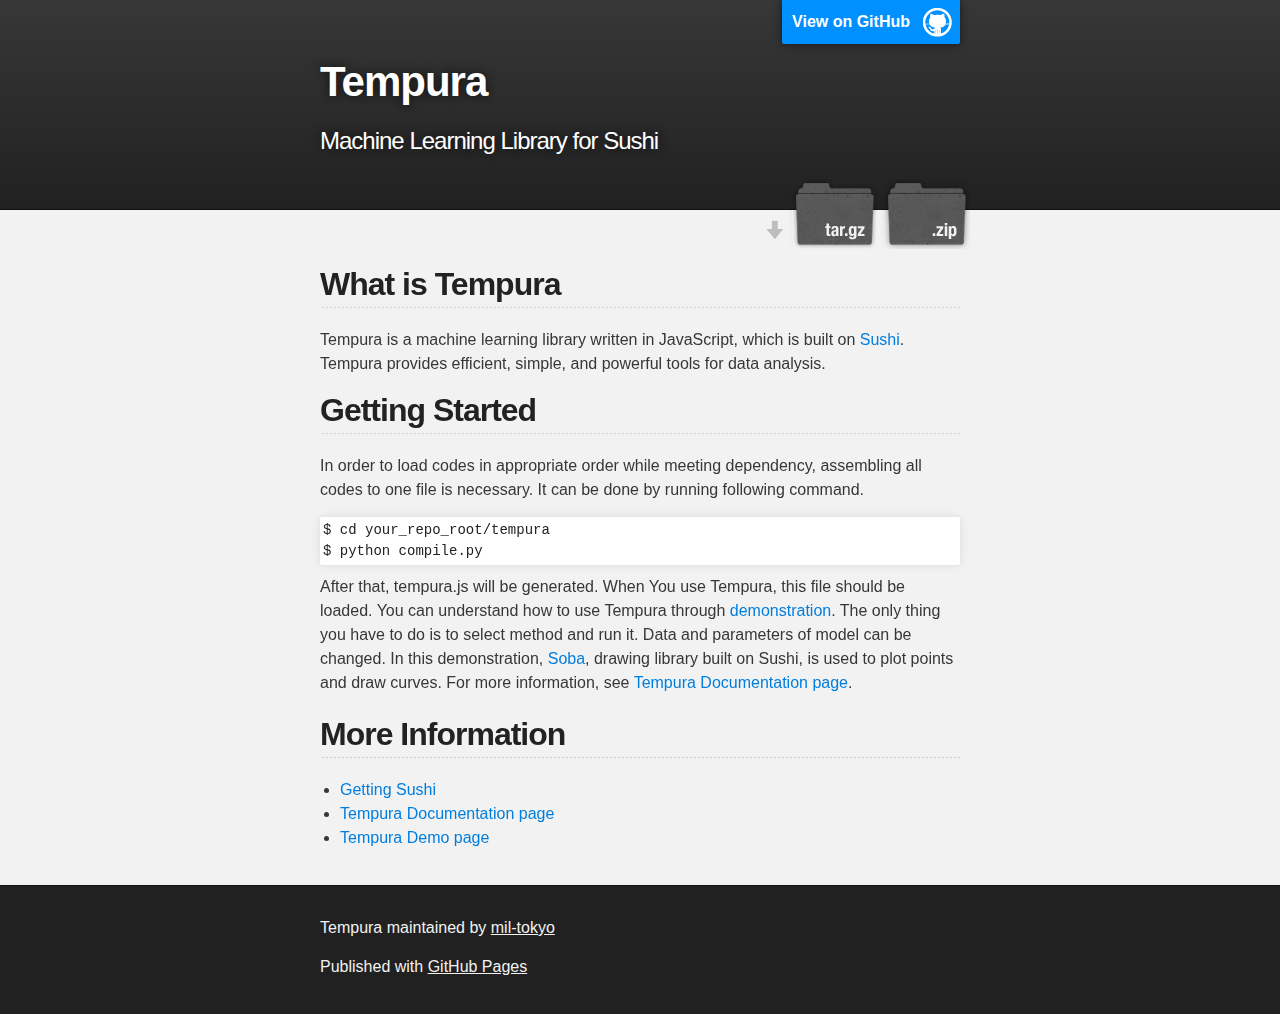
<file: index.html>
<!DOCTYPE html>
<html>
  <head>
    <meta charset='utf-8'>
    <meta http-equiv="X-UA-Compatible" content="chrome=1">
    <meta name="description" content="Tempura : Machine Learning Library for Sushi">

    <link rel="stylesheet" type="text/css" media="screen" href="stylesheets/stylesheet.css">

    <title>Tempura</title>
    <script>
    (function(i,s,o,g,r,a,m){i['GoogleAnalyticsObject']=r;i[r]=i[r]||function(){
    	(i[r].q=i[r].q||[]).push(arguments)},i[r].l=1*new Date();a=s.createElement(o),
    	m=s.getElementsByTagName(o)[0];a.async=1;a.src=g;m.parentNode.insertBefore(a,m)
    })(window,document,'script','//www.google-analytics.com/analytics.js','ga');
    ga('create', 'UA-42274304-2', 'auto');
    ga('send', 'pageview');
    </script>
  </head>

  <body>

    <!-- HEADER -->
    <div id="header_wrap" class="outer">
        <header class="inner">
          <a id="forkme_banner" href="https://github.com/mil-tokyo/tempura">View on GitHub</a>

          <h1 id="project_title">Tempura</h1>
          <h2 id="project_tagline">Machine Learning Library for Sushi</h2>

            <section id="downloads">
              <a class="zip_download_link" href="https://github.com/mil-tokyo/tempura/zipball/master">Download this project as a .zip file</a>
              <a class="tar_download_link" href="https://github.com/mil-tokyo/tempura/tarball/master">Download this project as a tar.gz file</a>
            </section>
        </header>
    </div>

    <!-- MAIN CONTENT -->
    <div id="main_content_wrap" class="outer">
      <section id="main_content" class="inner">
	<h2>What is Tempura</h2>
	Tempura is a machine learning library written in JavaScript, which is built on <a href="https://github.com/mil-tokyo/sushi">Sushi</a>. Tempura provides efficient, simple, and powerful tools for data analysis.

	<h2>Getting Started</h2>
	In order to load codes in appropriate order while meeting dependency, assembling all codes to one file is necessary. It can be done by running following command.
	<p>
	<pre><code>$ cd your_repo_root/tempura
$ python compile.py
</code></pre>
	<p>
	After that, tempura.js will be generated. When You use Tempura, this file should be loaded.
	You can understand how to use Tempura through <a href="./demo/index.html">demonstration</a>. The only thing you have to do is to select method and run it. Data and parameters of model can be changed. In this demonstration, <a href="https://github.com/mil-tokyo/soba">Soba</a>, drawing library built on Sushi, is used to plot points and draw curves. For more information, see <a href="./docs/index.html">Tempura Documentation page</a>.

	<h2>More Information</h2>
	<ul id="getting started">
	<li class="content list"><a href="https://github.com/mil-tokyo/sushi">Getting Sushi</a></li>
	<li class="content list"><a href="./docs/index.html">Tempura Documentation page</a></li>
	<li class="content list"><a href="./demo/index.html">Tempura Demo page</a></li>
	</ul>

      </section>
    </div>
    
    <!-- FOOTER  -->
    <div id="footer_wrap" class="outer">
      <footer class="inner">
        <p class="copyright">Tempura maintained by <a href="https://github.com/mil-tokyo">mil-tokyo</a></p>
        <p>Published with <a href="http://pages.github.com">GitHub Pages</a></p>
      </footer>
    </div>

    

  </body>
</html>
</file>
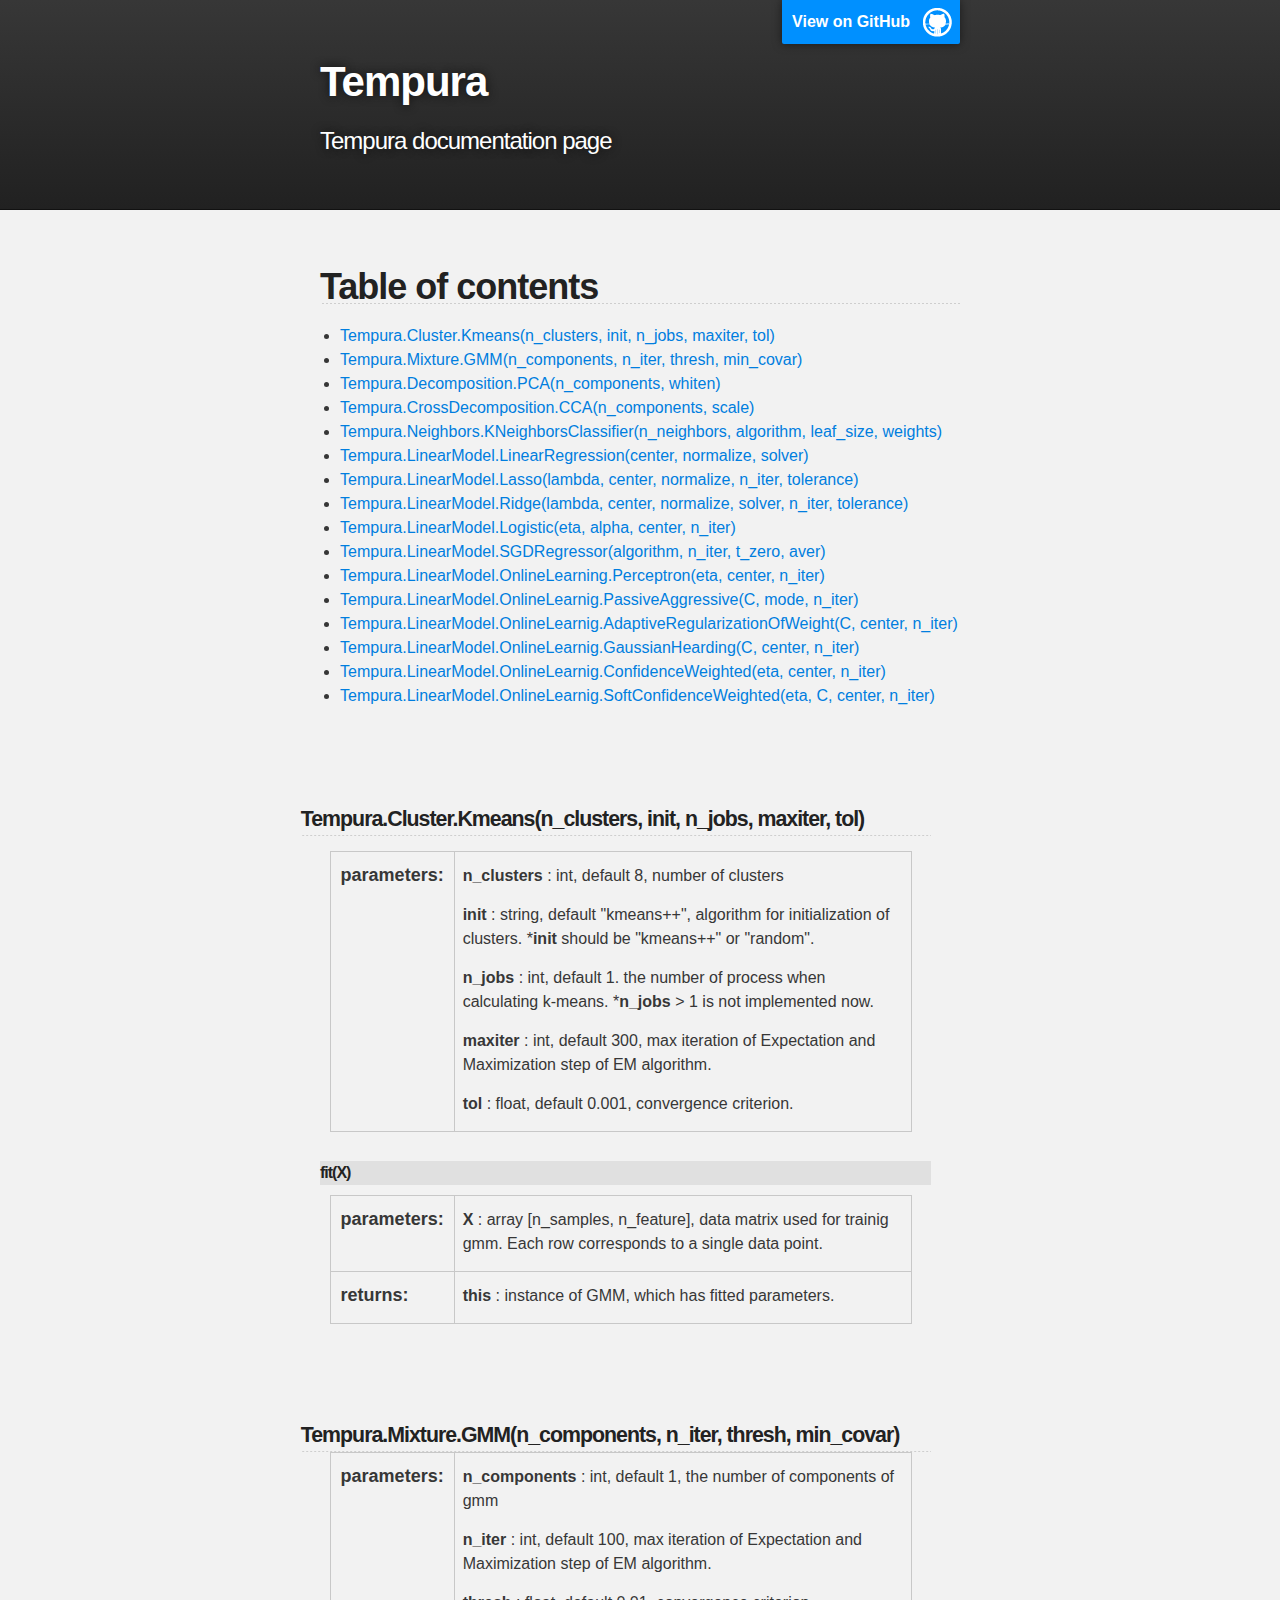
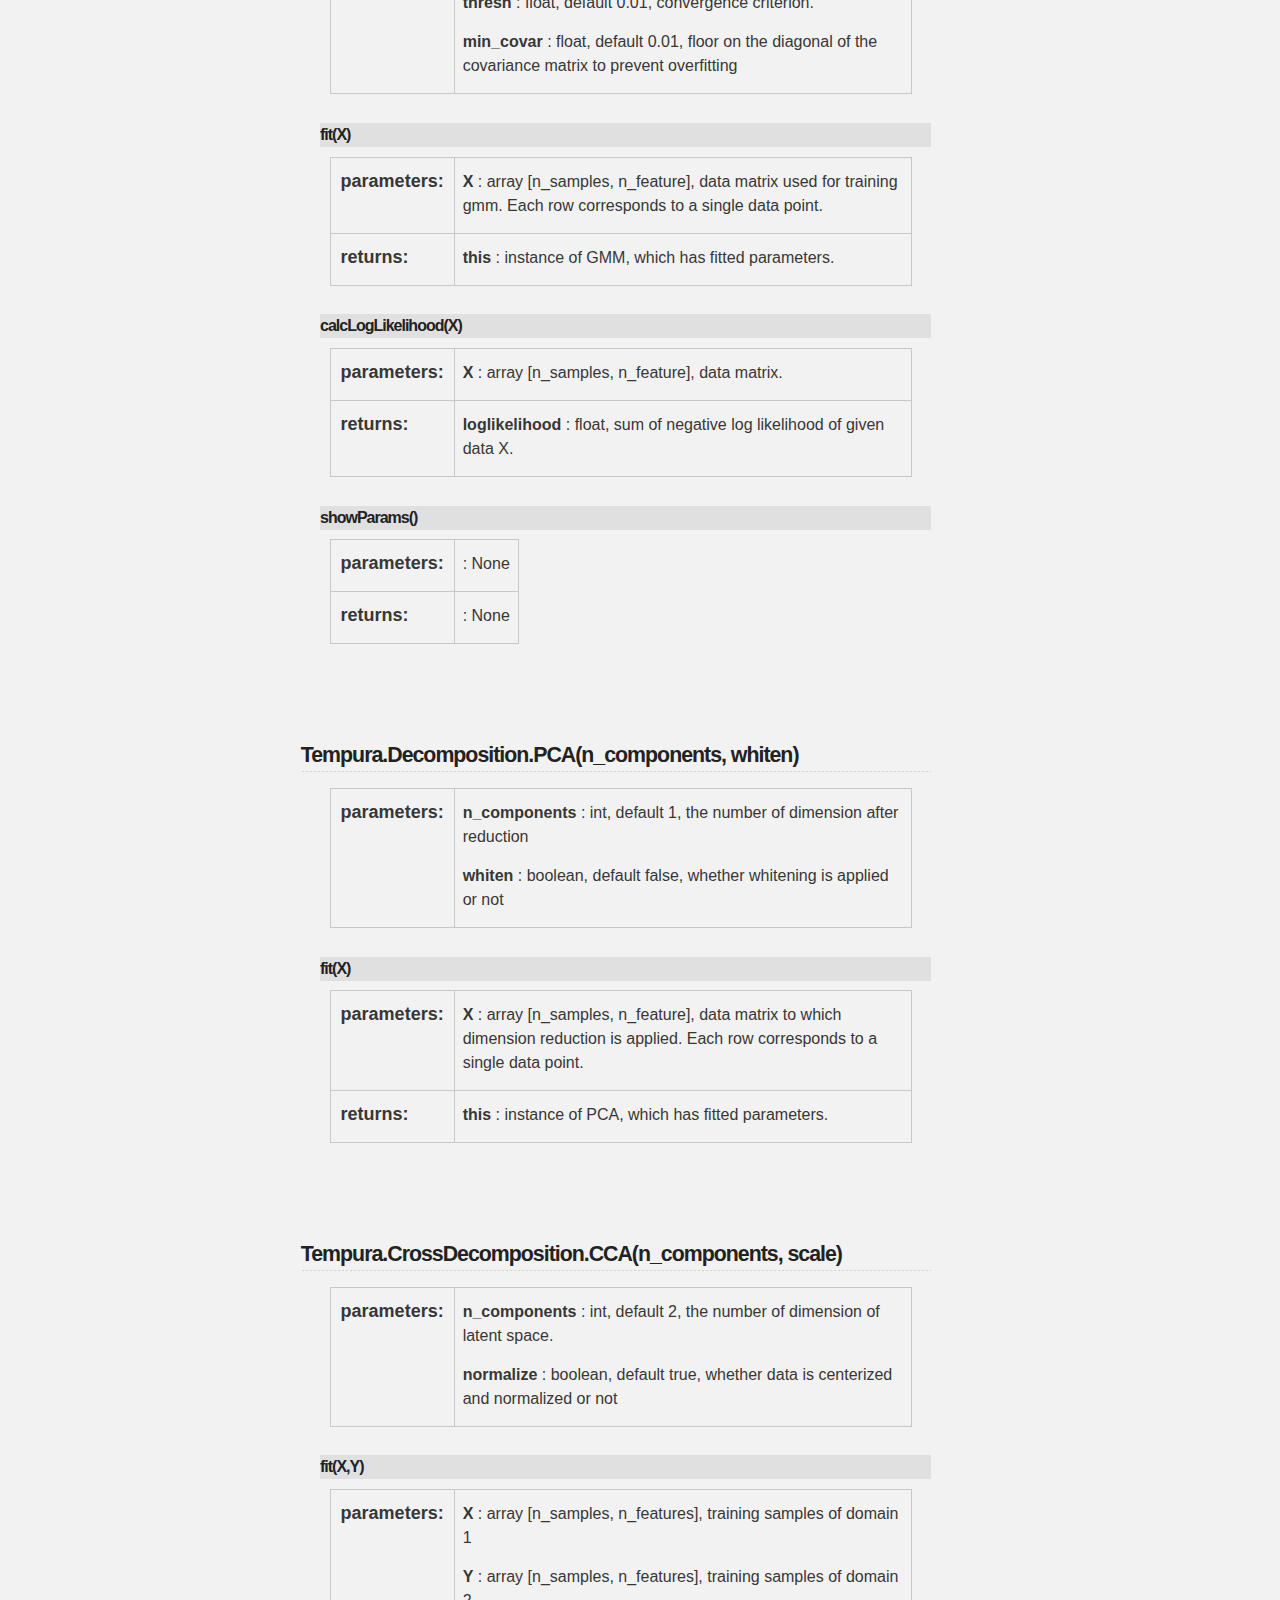
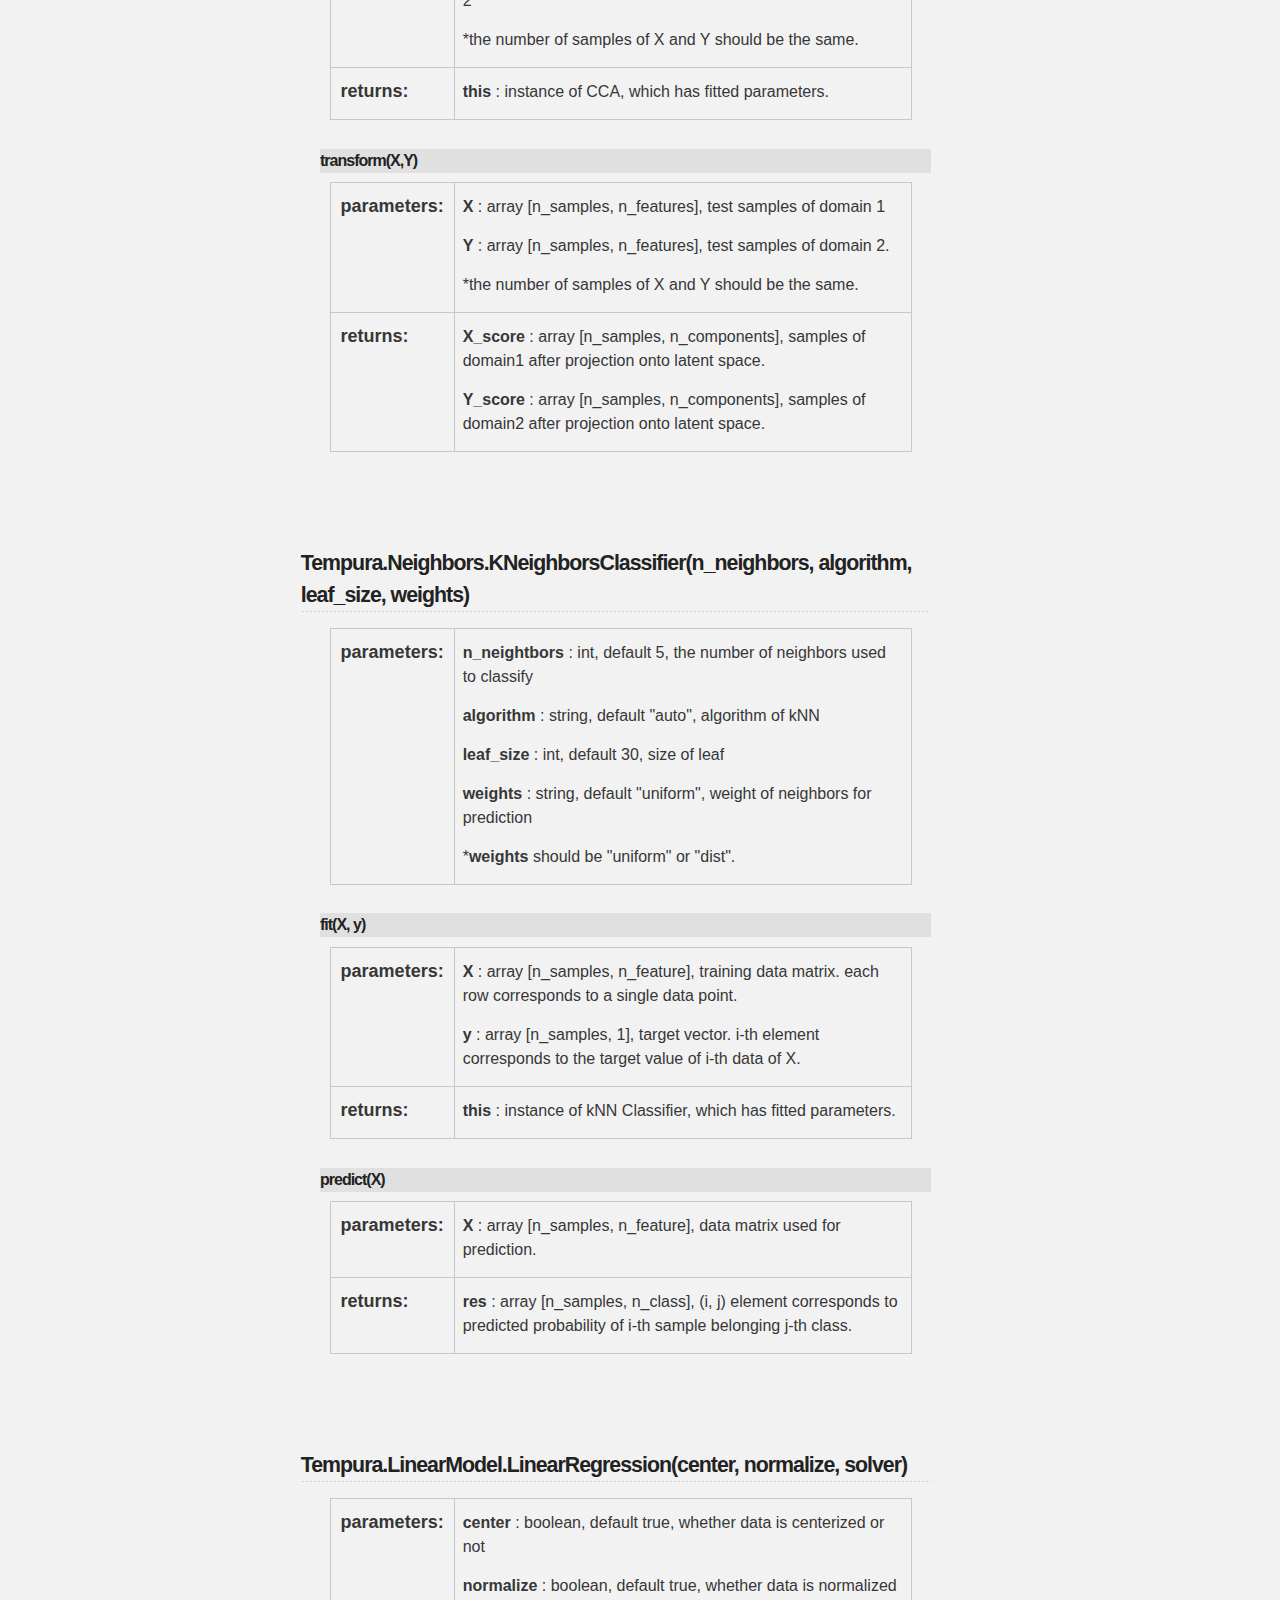
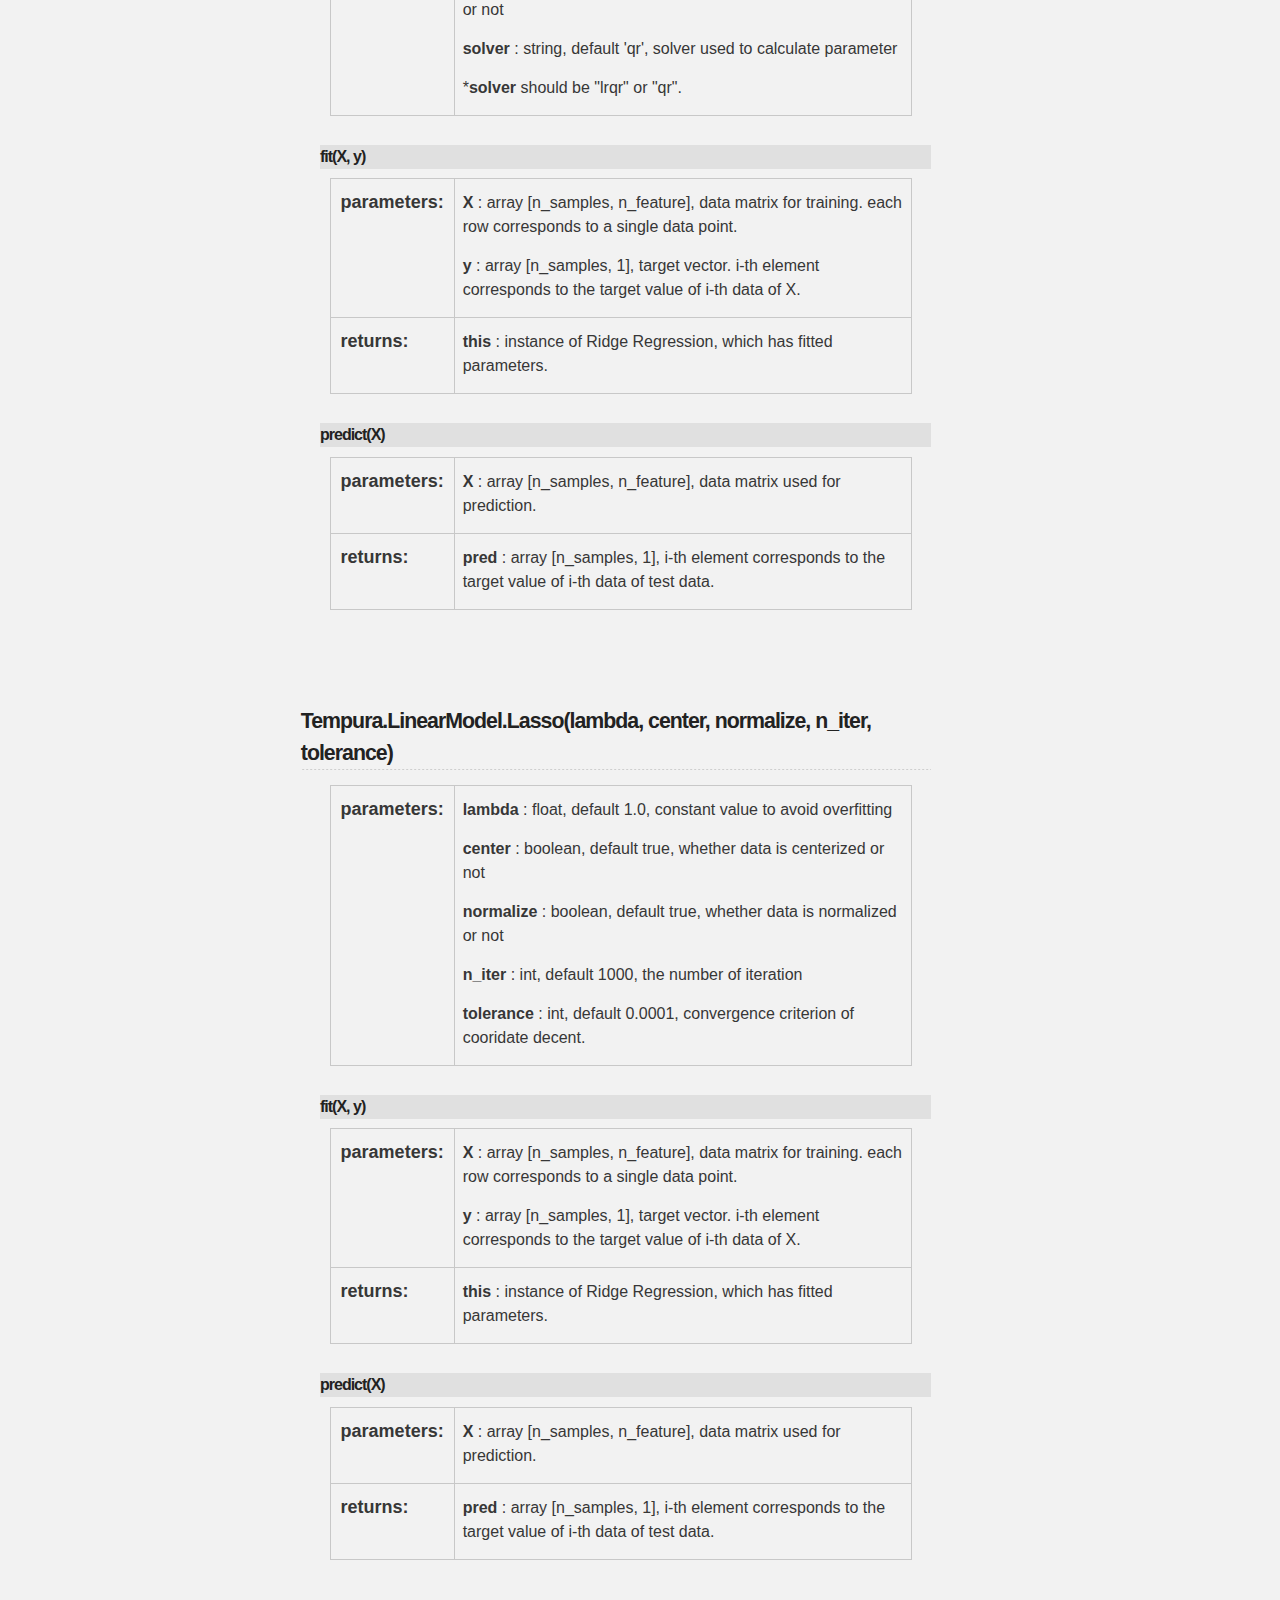
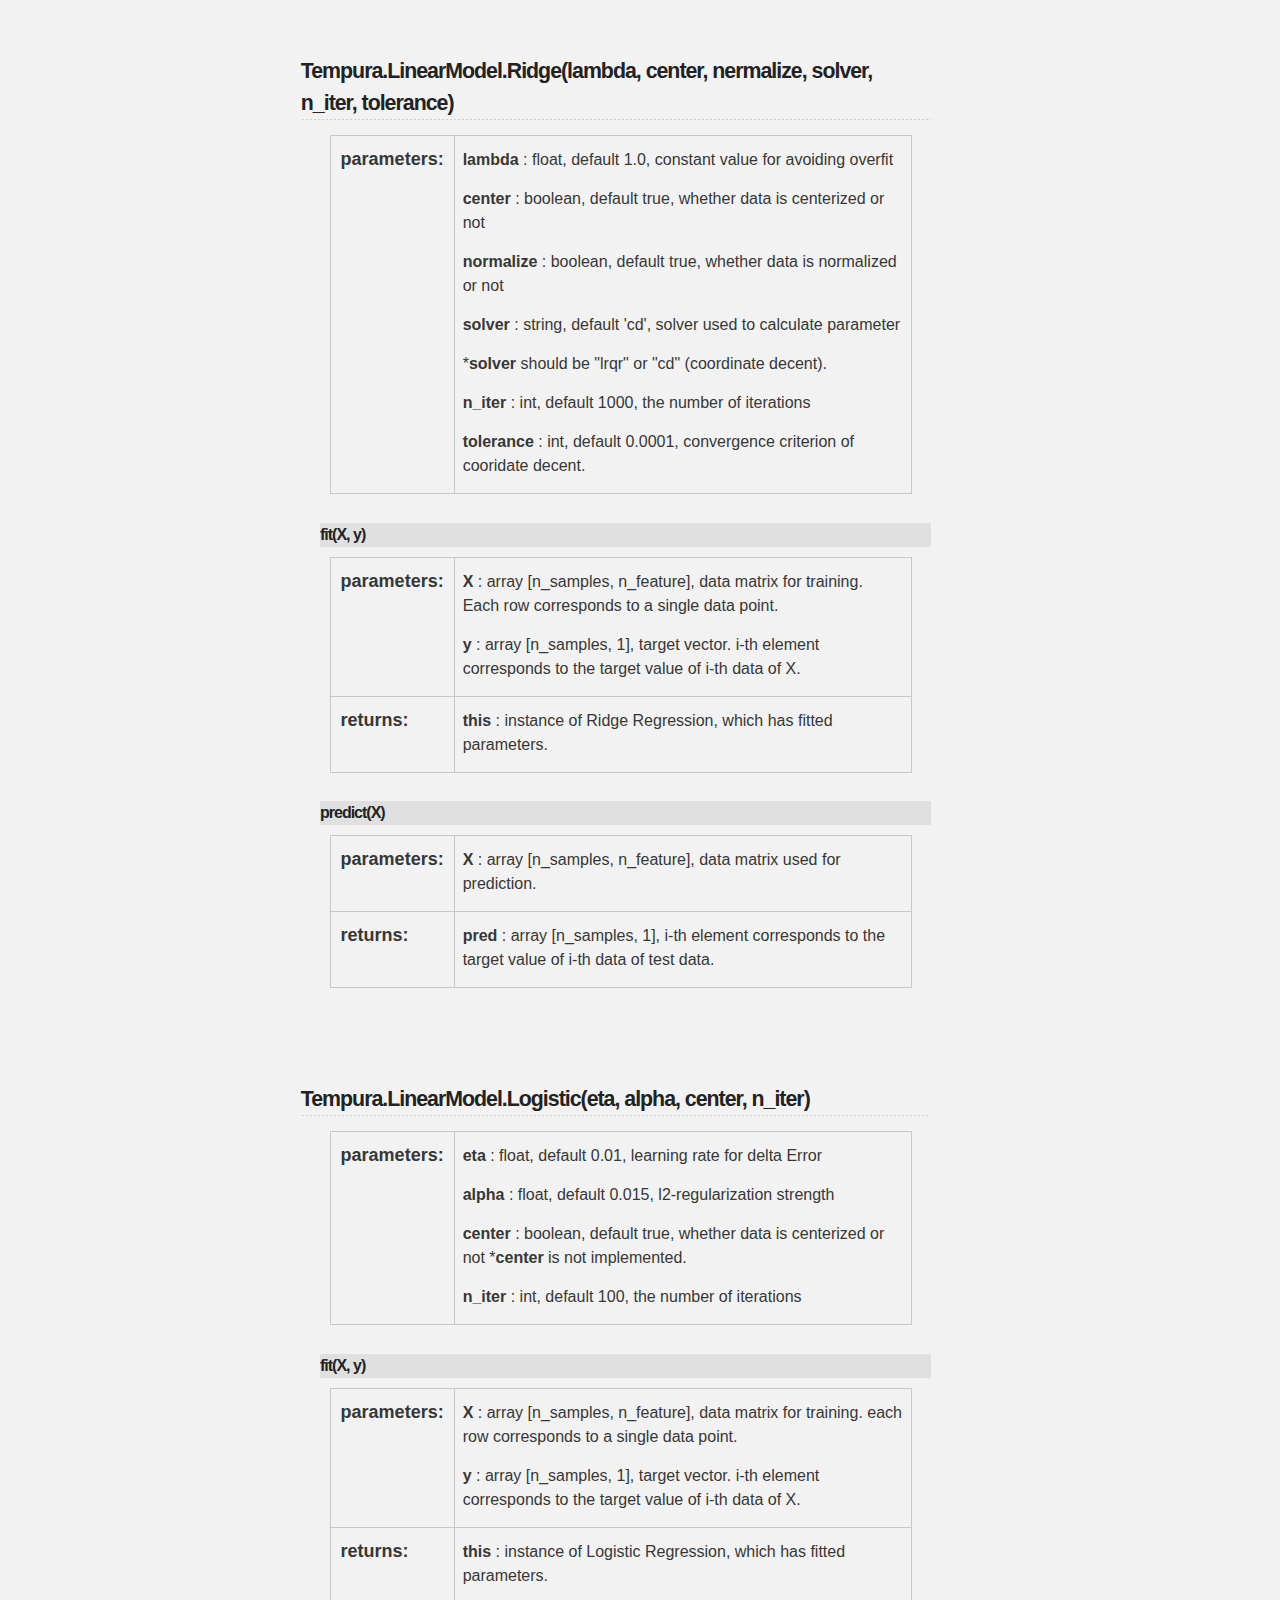
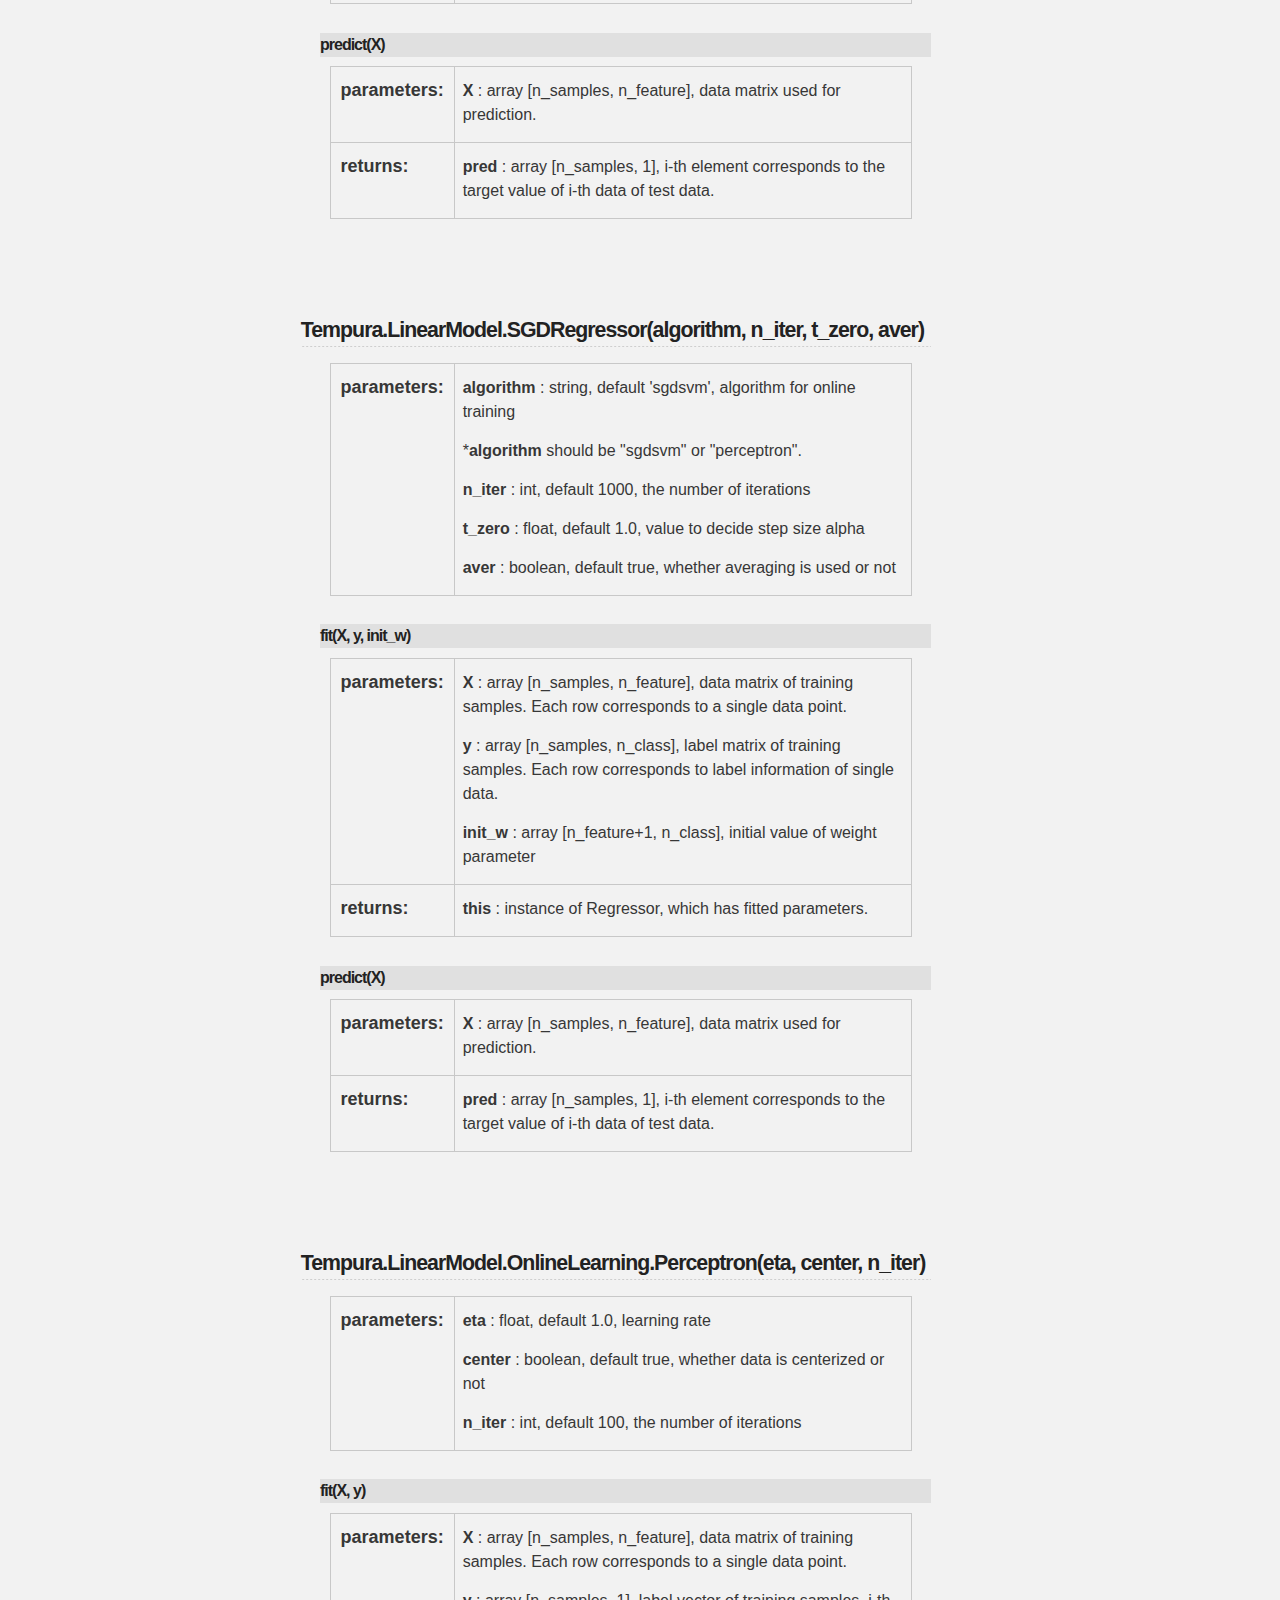
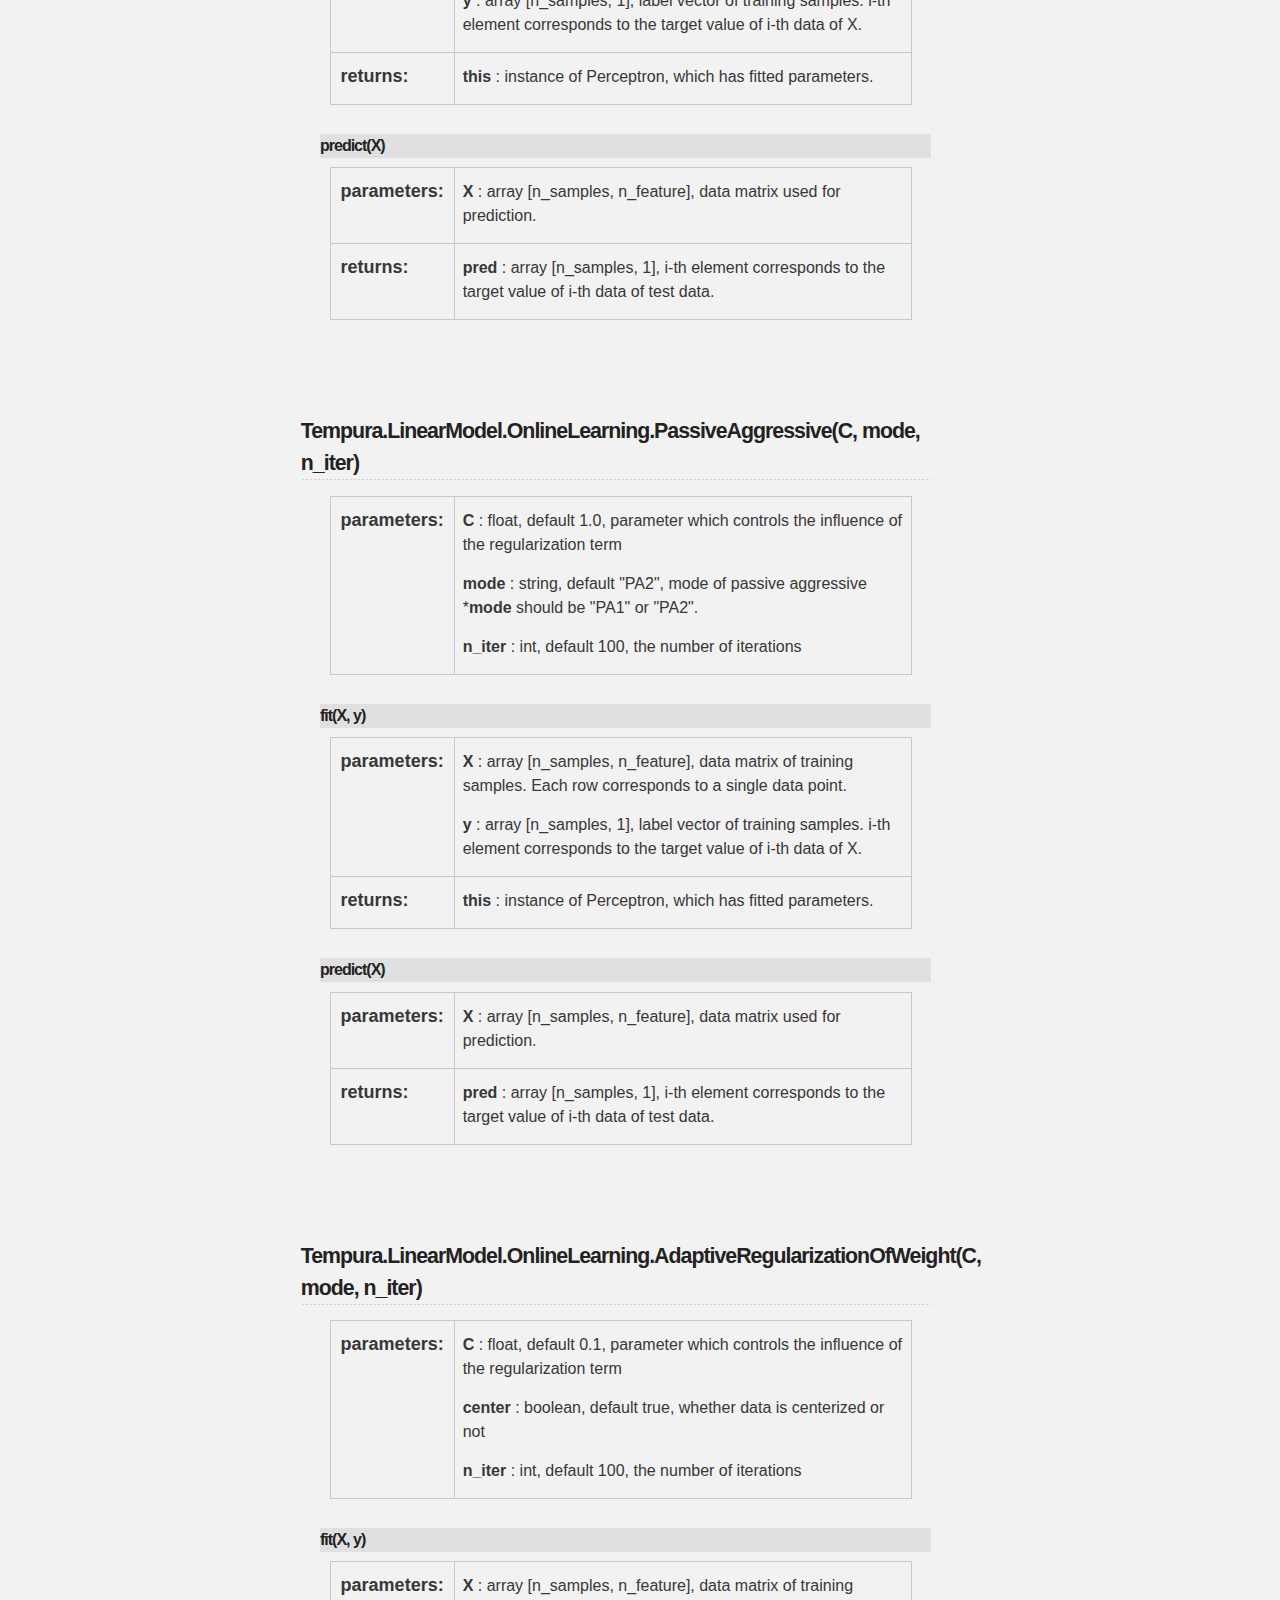
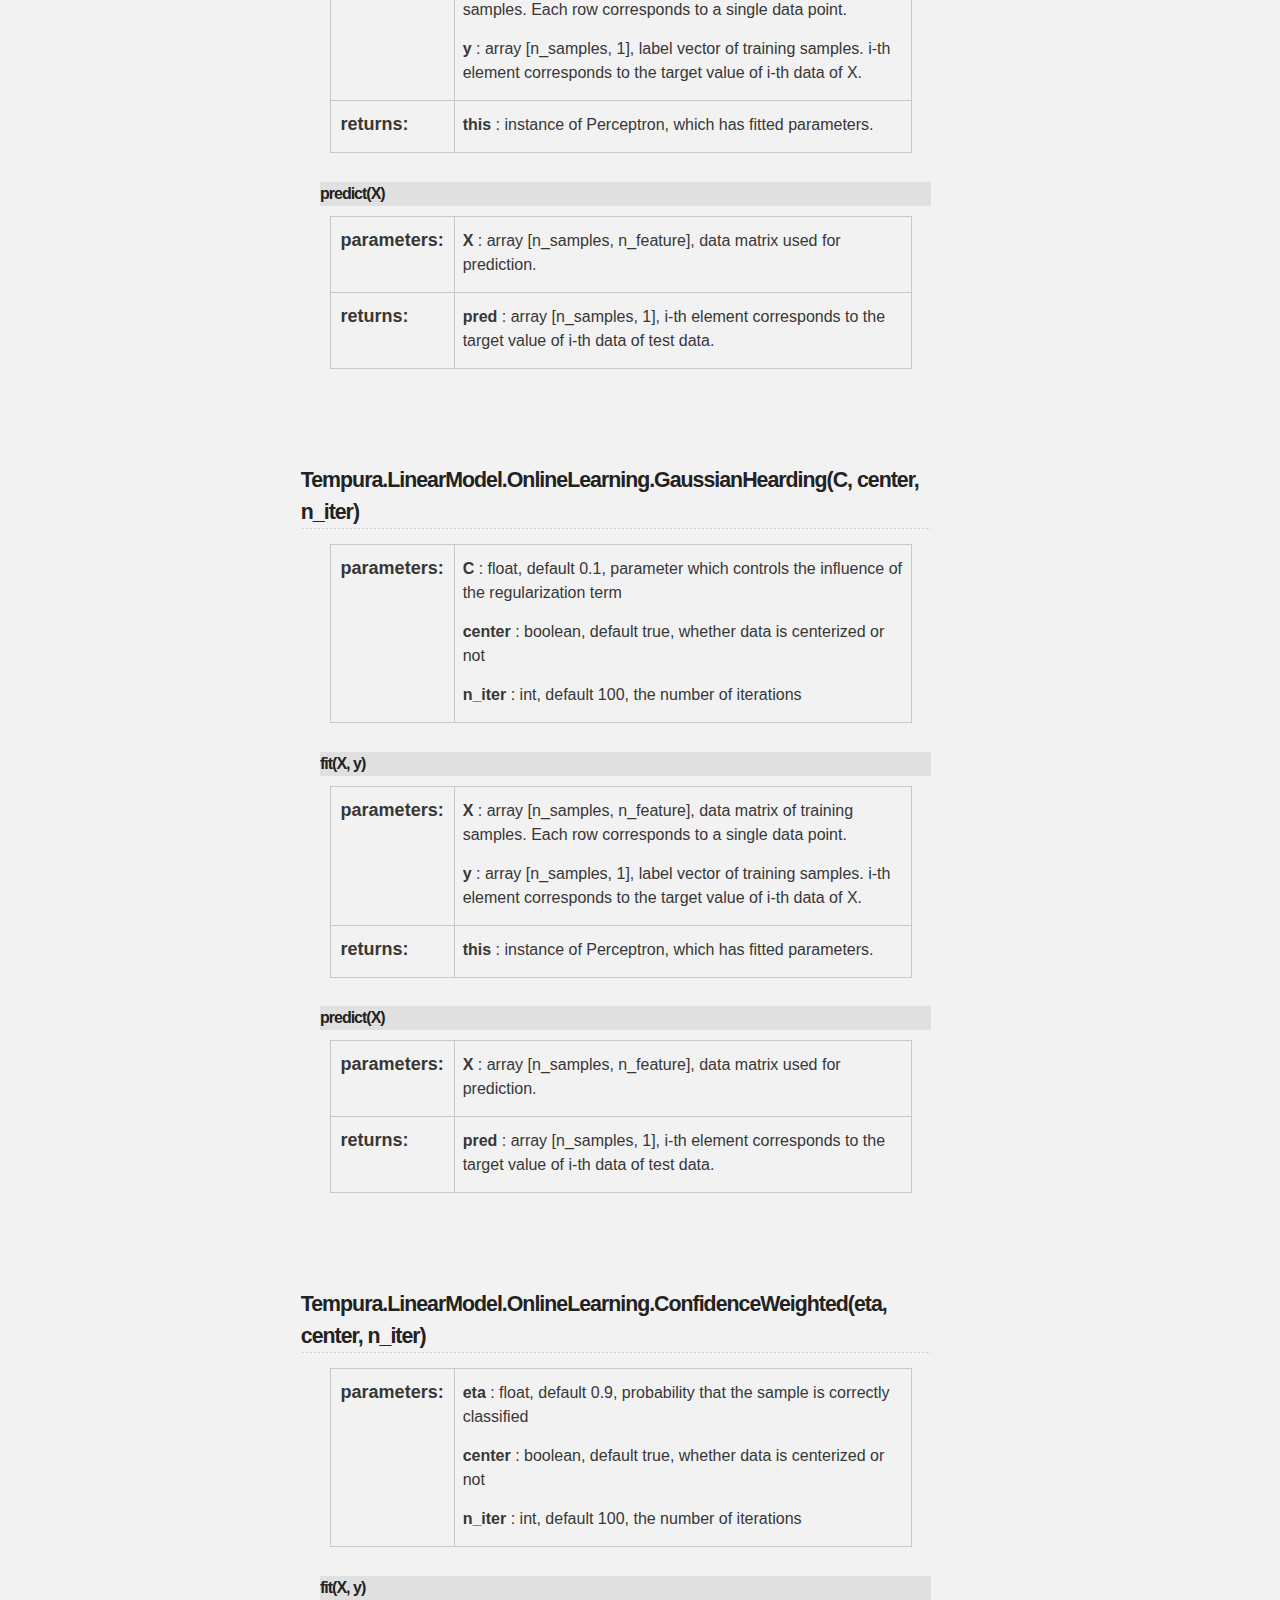
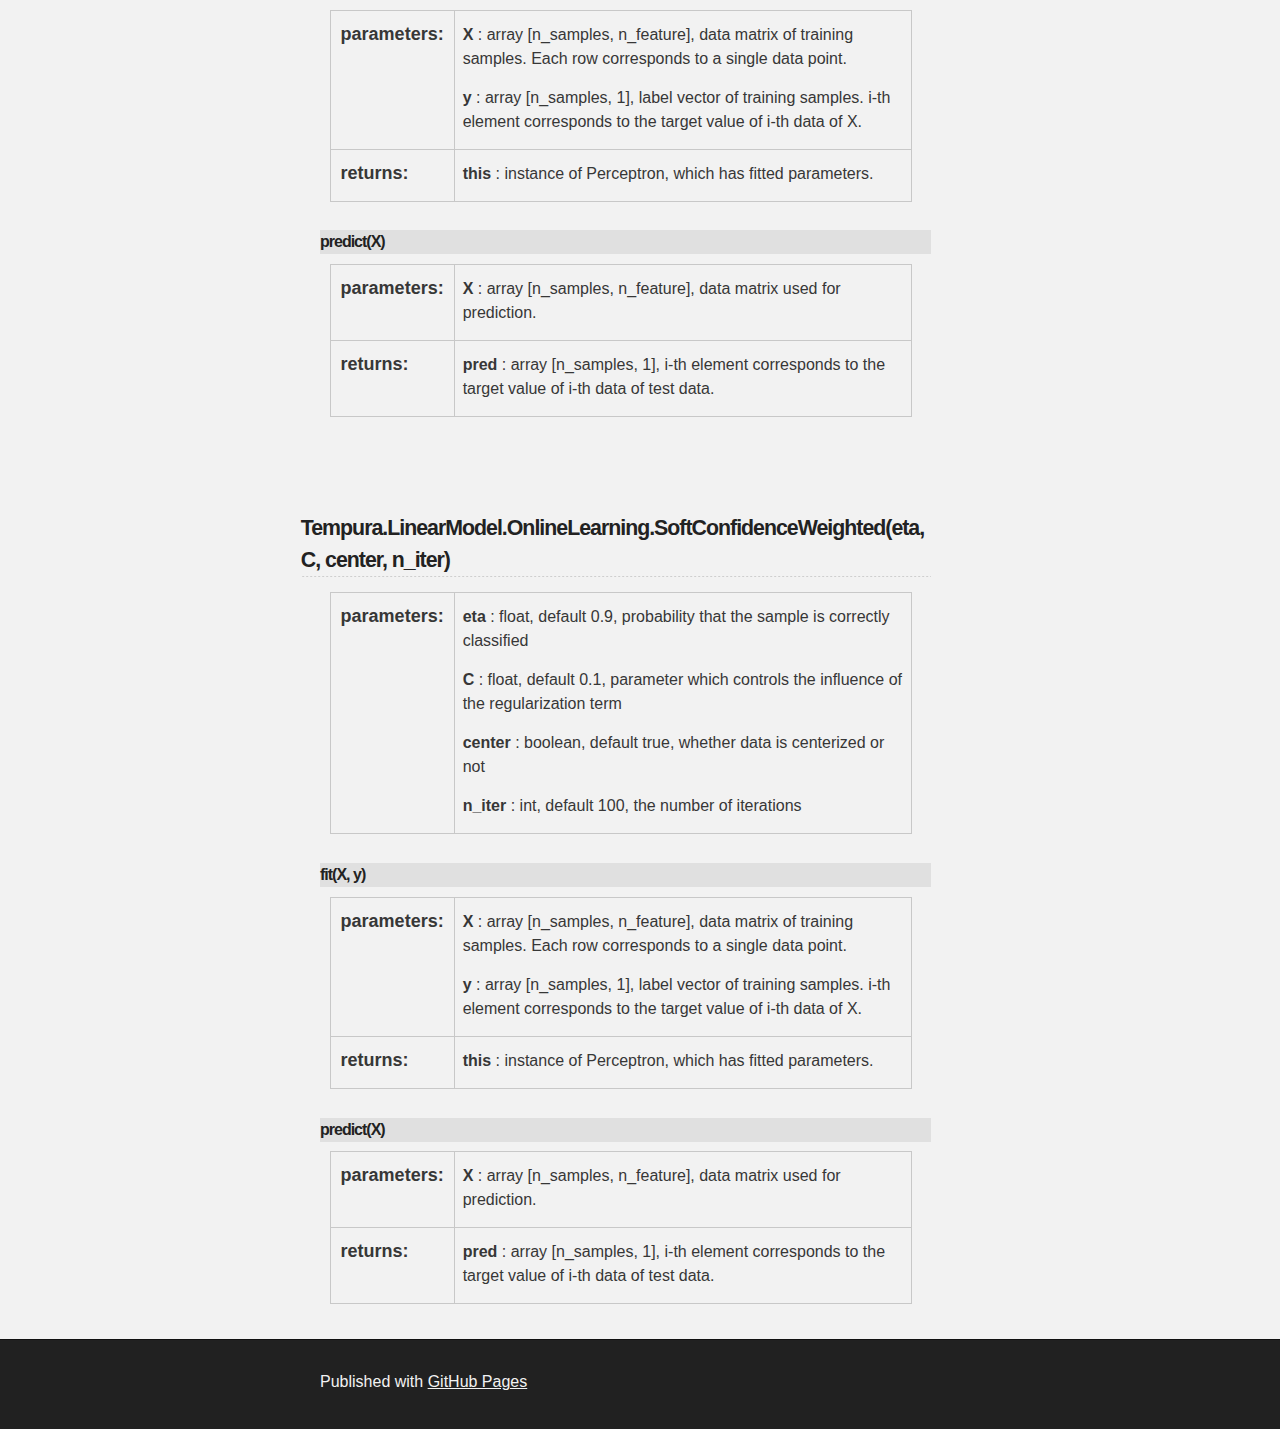
<file: docs/index.html>
<!DOCTYPE html>
<html>
<head>
  <meta charset='utf-8'>
  <meta http-equiv="X-UA-Compatible" content="chrome=1">
  <meta name="description" content="Mil-tokyo.GitHub.io : ">

  <link rel="stylesheet" type="text/css" media="screen" href="stylesheets/stylesheet.css">
  <title>Mil-tokyo.GitHub.io</title>
    <script>
    (function(i,s,o,g,r,a,m){i['GoogleAnalyticsObject']=r;i[r]=i[r]||function(){
    	(i[r].q=i[r].q||[]).push(arguments)},i[r].l=1*new Date();a=s.createElement(o),
    	m=s.getElementsByTagName(o)[0];a.async=1;a.src=g;m.parentNode.insertBefore(a,m)
    })(window,document,'script','//www.google-analytics.com/analytics.js','ga');
    ga('create', 'UA-42274304-2', 'auto');
    ga('send', 'pageview');
    </script>
</head>

<body>

  <!-- HEADER -->
  <div id="header_wrap" class="outer">
    <header class="inner">
      <a id="forkme_banner" href="https://github.com/mil-tokyo">View on GitHub</a>
      <h1 id="project_title">Tempura</h1>
      <h2 id="project_tagline">Tempura documentation page</h2>
    </header>
  </div>

  <!-- MAIN CONTENT -->
    <div id="main_content_wrap" class="outer">
      <section id="main_content" class="inner">
	<h1 id="title">Table of contents</h1>
	<ul>
	<li><a href="#kmeans">Tempura.Cluster.Kmeans(n_clusters, init, n_jobs, maxiter, tol)</a></li>
	<li><a href="#GMM">Tempura.Mixture.GMM(n_components, n_iter, thresh, min_covar)</a></li>
	<li><a href="#PCA">Tempura.Decomposition.PCA(n_components, whiten)</a></li>
	<li><a href="#CCA">Tempura.CrossDecomposition.CCA(n_components, scale)</a></li>
	<li><a href="#kNN">Tempura.Neighbors.KNeighborsClassifier(n_neighbors, algorithm, leaf_size, weights)</a></li>
	<li><a href="#LinReg">Tempura.LinearModel.LinearRegression(center, normalize, solver)</a></li>
	<li><a href="#Lasso">Tempura.LinearModel.Lasso(lambda, center, normalize, n_iter, tolerance)</a></li>
	<li><a href="#Ridge">Tempura.LinearModel.Ridge(lambda, center, normalize, solver, n_iter, tolerance)</a></li>
	<li><a href="#Log">Tempura.LinearModel.Logistic(eta, alpha, center, n_iter)</a></li>
	<li><a href="#SGDReg">Tempura.LinearModel.SGDRegressor(algorithm, n_iter, t_zero, aver)</a></li>
	<li><a href="#Perceptron">Tempura.LinearModel.OnlineLearning.Perceptron(eta, center, n_iter)</a></li>
	<li><a href="#PA">Tempura.LinearModel.OnlineLearnig.PassiveAggressive(C, mode, n_iter)</a></li>
	<li><a href="#AROW">Tempura.LinearModel.OnlineLearnig.AdaptiveRegularizationOfWeight(C, center, n_iter)</a></li>
	<li><a href="#GHEARD">Tempura.LinearModel.OnlineLearnig.GaussianHearding(C, center, n_iter)</a></li>
	<li><a href="#CW">Tempura.LinearModel.OnlineLearnig.ConfidenceWeighted(eta, center, n_iter)</a></li>
	<li><a href="#SCW">Tempura.LinearModel.OnlineLearnig.SoftConfidenceWeighted(eta, C, center, n_iter)</a></li>
	</ul>

<h1 class="classname" id="kmeans">Tempura.Cluster.Kmeans(n_clusters, init, n_jobs, maxiter, tol)</h1>
<p>
<table class="datatable">
  <tr>
    <td class="title">
      <dt>parameters:</dt>
    </td>
    <td class="data">
      <p><b>n_clusters</b> : int, default 8, number of clusters
      <p><b>init</b> : string, default "kmeans++", algorithm for initialization of clusters.
      <small>*<b>init</b> should be "kmeans++" or "random".</small>
      <p><b>n_jobs</b> : int, default 1. the number of process when calculating k-means.
	<small>*<b>n_jobs</b> > 1 is not implemented now.</small>
      <p><b>maxiter</b> : int, default 300, max iteration of Expectation and Maximization step of EM algorithm.
      <p><b>tol</b> : float, default 0.001, convergence criterion.
    </td>
  </tr>
</table>
<h2 class="methodname">fit(X)</h2>
<p>
<table class="datatable">
  <tr>
    <td class="title">
      <dt>parameters:</dt>
    </td>
    <td class="data">
      <p><b>X</b> : array [n_samples, n_feature], data matrix used for trainig gmm. Each row corresponds to a single data point.
    </td>
  </tr>
  <tr>
    <td class="title">
      <dt>returns:</dt>
    </td>
    <td class="data">
      <p><b>this</b> : instance of GMM, which has fitted parameters.
    </td>
  </tr>
</table>
<p>
<h1 class="classname" id="GMM">Tempura.Mixture.GMM(n_components, n_iter, thresh, min_covar)</h1>
<table class="datatable">
  <tr>
    <td class="title">
      <dt>parameters:</dt>
    </td>
    <td class="data">
      <p><b>n_components</b> : int, default 1, the number of components of gmm
      <p><b>n_iter</b> : int, default 100, max iteration of Expectation and Maximization step of EM algorithm.
      <p><b>thresh</b> : float, default 0.01, convergence criterion.
      <p><b>min_covar</b> : float, default 0.01, floor on the diagonal of the covariance matrix to prevent overfitting
    </td>
  </tr>
</table>
<p>
<h2 class="methodname">fit(X)</h2>
<p>
<table class="datatable">
  <tr>
    <td class="title">
      <dt>parameters:</dt>
    </td>
    <td class="data">
      <p><b>X</b> : array [n_samples, n_feature], data matrix used for training gmm. Each row corresponds to a single data point.
    </td>
  </tr>
  <tr>
    <td class="title">
      <dt>returns:</dt>
    </td>
    <td class="data">
      <p><b>this</b> : instance of GMM, which has fitted parameters.
    </td>
  </tr>
</table>
<h2 class="methodname">calcLogLikelihood(X)</h2>
<p>
<table class="datatable">
  <tr>
    <td class="title">
      <dt>parameters:</dt>
    </td>
    <td class="data">
      <p><b>X</b> : array [n_samples, n_feature], data matrix.
    </td>
  </tr>
  <tr>
    <td class="title">
      <dt>returns:</dt>
    </td>
    <td class="data">
      <p><b>loglikelihood</b> : float, sum of negative log likelihood of given data X.
    </td>
  </tr>
</table>
<h2 class="methodname">showParams()</h2>
<p>
<table class="datatable">
  <tr>
    <td class="title">
      <dt>parameters:</dt>
    </td>
    <td class="data">
      <p><b></b> : None
    </td>
  </tr>
  <tr>
    <td class="title">
      <dt>returns:</dt>
    </td>
    <td class="data">
      <p><b></b> : None
    </td>
  </tr>
</table>
<p>
<h1 class="classname" id="PCA">Tempura.Decomposition.PCA(n_components, whiten)</h1>
<p>
<table class="datatable">
  <tr>
    <td class="title">
      <dt>parameters:</dt>
    </td>
    <td class="data">
      <p><b>n_components</b> : int, default 1, the number of dimension after reduction
      <p><b>whiten</b> : boolean, default false, whether whitening is applied or not
    </td>
  </tr>
</table>
<h2 class="methodname">fit(X)</h2>
<p>
<table class="datatable">
  <tr>
    <td class="title">
      <dt>parameters:</dt>
    </td>
    <td class="data">
      <p><b>X</b> : array [n_samples, n_feature], data matrix to which dimension reduction is applied. Each row corresponds to a single data point.
    </td>
  </tr>
  <tr>
    <td class="title">
      <dt>returns:</dt>
    </td>
    <td class="data">
      <p><b>this</b> : instance of PCA, which has fitted parameters.
    </td>
  </tr>
</table>
<p>
<h1 class="classname" id="CCA">Tempura.CrossDecomposition.CCA(n_components, scale)</h1>
<p>
<table class="datatable">
  <tr>
    <td class="title">
      <dt>parameters:</dt>
    </td>
    <td class="data">
      <p><b>n_components</b> : int, default 2, the number of dimension of latent space.
      <p><b>normalize</b> : boolean, default true, whether data is centerized and normalized or not
    </td>
  </tr>
</table>
<p>
<p>
<h2 class="methodname">fit(X,Y)</h2>
<p>
<table class="datatable">
  <tr>
    <td class="title">
      <dt>parameters:</dt>
    </td>
    <td class="data">
      <p><b>X</b> : array [n_samples, n_features], training samples of domain 1
      <p><b>Y</b> : array [n_samples, n_features], training samples of domain 2
      <small><p>*the number of samples of X and Y should be the same.</small>
    </td>
  </tr>
  <tr>
    <td class="title">
      <dt>returns:</dt>
    </td>
    <td class="data">
      <p><b>this</b> : instance of CCA, which has fitted parameters.
    </td>
  </tr>
</table>
<h2 class="methodname">transform(X,Y)</h2>
<p>
<table class="datatable">
  <tr>
    <td class="title">
      <dt>parameters:</dt>
    </td>
    <td class="data">
      <p><b>X</b> : array [n_samples, n_features], test samples of domain 1
      <p><b>Y</b> : array [n_samples, n_features], test samples of domain 2.
      <small><p>*the number of samples of X and Y should be the same.</small>
    </td>
  </tr>
  <tr>
    <td class="title">
      <dt>returns:</dt>
    </td>
    <td class="data">
      <p><b>X_score</b> : array [n_samples, n_components], samples of domain1 after projection onto latent space.
      <p><b>Y_score</b> : array [n_samples, n_components], samples of domain2 after projection onto latent space.
    </td>
  </tr>
</table>
<p>
<h1 class="classname" id="kNN">Tempura.Neighbors.KNeighborsClassifier(n_neighbors, algorithm, leaf_size, weights)</h1>
<p>
<p>
<table class="datatable">
  <tr>
    <td class="title">
      <dt>parameters:</dt>
    </td>
    <td class="data">
      <p><b>n_neightbors</b> : int, default 5, the number of neighbors used to classify
      <p><b>algorithm</b> : string, default "auto", algorithm of kNN
      <p><b>leaf_size</b> : int, default 30, size of leaf
      <p><b>weights</b> : string, default "uniform", weight of neighbors for prediction
      <p><small>*<b>weights</b> should be "uniform" or "dist".</small>
    </td>
  </tr>
</table>
<h2 class="methodname">fit(X, y)</h2>
<table class="datatable">
  <tr>
    <td class="title">
      <dt>parameters:</dt>
    </td>
    <td class="data">
      <p><b>X</b> : array [n_samples, n_feature], training data matrix. each row corresponds to a single data point.
      <p><b>y</b> : array [n_samples, 1], target vector. i-th element corresponds to the target value of i-th data of X.
    </td>
  </tr>
  <tr>
    <td class="title">
      <dt>returns:</dt>
    </td>
    <td class="data">
      <p><b>this</b> : instance of kNN Classifier, which has fitted parameters.
    </td>
  </tr>
</table>

<h2 class="methodname">predict(X)</h2>
<table class="datatable">
  <tr>
    <td class="title">
      <dt>parameters:</dt>
    </td>
    <td class="data">
      <p><b>X</b> : array [n_samples, n_feature], data matrix used for prediction.
    </td>
  </tr>
  <tr>
    <td class="title">
      <dt>returns:</dt>
    </td>
    <td class="data">
      <p><b>res</b> : array [n_samples, n_class], (i, j) element corresponds to predicted probability of i-th sample belonging j-th class.
    </td>
  </tr>
</table>
<p>
<p>
<h1 class="classname" id="LinReg">Tempura.LinearModel.LinearRegression(center, normalize, solver)</h1>
<p>
<table class="datatable">
  <tr>
    <td class="title">
      <dt>parameters:</dt>
    </td>
    <td class="data">
      <p><b>center</b> : boolean, default true, whether data is centerized or not
      <p><b>normalize</b> : boolean, default true, whether data is normalized or not
      <p><b>solver</b> : string, default 'qr', solver used to calculate parameter
      <p><small>*<b>solver</b> should be "lrqr" or "qr".</small>
    </td>
  </tr>
</table>
<h2 class="methodname">fit(X, y)</h2>
<table class="datatable">
  <tr>
    <td class="title">
      <dt>parameters:</dt>
    </td>
    <td class="data">
      <p><b>X</b> : array [n_samples, n_feature], data matrix for training. each row corresponds to a single data point.
      <p><b>y</b> : array [n_samples, 1], target vector. i-th element corresponds to the target value of i-th data of X.
    </td>
  </tr>
  <tr>
    <td class="title">
      <dt>returns:</dt>
    </td>
    <td class="data">
      <p><b>this</b> : instance of Ridge Regression, which has fitted parameters.
    </td>
  </tr>
</table>
<p>
<h2 class="methodname">predict(X)</h2>
<table class="datatable">
  <tr>
    <td class="title">
      <dt>parameters:</dt>
    </td>
    <td class="data">
      <p><b>X</b> : array [n_samples, n_feature], data matrix used for prediction.
    </td>
  </tr>
  <tr>
    <td class="title">
      <dt>returns:</dt>
    </td>
    <td class="data">
      <p><b>pred</b> : array [n_samples, 1], i-th element corresponds to the target value of i-th data of test data.
    </td>
  </tr>
</table>
<p>
<h1 class="classname" id="Lasso">Tempura.LinearModel.Lasso(lambda, center, normalize, n_iter, tolerance)</h1>
<p>
<table class="datatable">
  <tr>
    <td class="title">
      <dt>parameters:</dt>
    </td>
    <td class="data">
      <p><b>lambda</b> : float, default 1.0, constant value to avoid overfitting
      <p><b>center</b> : boolean, default true, whether data is centerized or not
      <p><b>normalize</b> : boolean, default true, whether data is normalized or not
      <p><b>n_iter</b> : int, default 1000, the number of iteration
      <p><b>tolerance</b> : int, default 0.0001, convergence criterion of cooridate decent.
    </td>
  </tr>
</table>
<h2 class="methodname">fit(X, y)</h2>
<table class="datatable">
  <tr>
    <td class="title">
      <dt>parameters:</dt>
    </td>
    <td class="data">
      <p><b>X</b> : array [n_samples, n_feature], data matrix for training. each row corresponds to a single data point.
      <p><b>y</b> : array [n_samples, 1], target vector. i-th element corresponds to the target value of i-th data of X.
    </td>
  </tr>
  <tr>
    <td class="title">
      <dt>returns:</dt>
    </td>
    <td class="data">
      <p><b>this</b> : instance of Ridge Regression, which has fitted parameters.
    </td>
  </tr>
</table>
<p>
<h2 class="methodname">predict(X)</h2>
<table class="datatable">
  <tr>
    <td class="title">
      <dt>parameters:</dt>
    </td>
    <td class="data">
      <p><b>X</b> : array [n_samples, n_feature], data matrix used for prediction.
    </td>
  </tr>
  <tr>
    <td class="title">
      <dt>returns:</dt>
    </td>
    <td class="data">
      <p><b>pred</b> : array [n_samples, 1], i-th element corresponds to the target value of i-th data of test data.
    </td>
  </tr>
</table>
<p>
<h1 class="classname" id="Ridge">Tempura.LinearModel.Ridge(lambda, center, nermalize, solver, n_iter, tolerance)</h1>
<p>
<table class="datatable">
  <tr>
    <td class="title">
      <dt>parameters:</dt>
    </td>
    <td class="data">
      <p><b>lambda</b> : float, default 1.0, constant value for avoiding overfit
      <p><b>center</b> : boolean, default true, whether data is centerized or not
      <p><b>normalize</b> : boolean, default true, whether data is normalized or not
      <p><b>solver</b> : string, default 'cd', solver used to calculate parameter
      <p><small>*<b>solver</b> should be "lrqr" or "cd" (coordinate decent).</small>
      <p><b>n_iter</b> : int, default 1000, the number of iterations
      <p><b>tolerance</b> : int, default 0.0001, convergence criterion of cooridate decent.
    </td>
  </tr>
</table>
<p>
<h2 class="methodname">fit(X, y)</h2>
<table class="datatable">
  <tr>
    <td class="title">
      <dt>parameters:</dt>
    </td>
    <td class="data">
      <p><b>X</b> : array [n_samples, n_feature], data matrix for training. Each row corresponds to a single data point.
      <p><b>y</b> : array [n_samples, 1], target vector. i-th element corresponds to the target value of i-th data of X.
    </td>
  </tr>
  <tr>
    <td class="title">
      <dt>returns:</dt>
    </td>
    <td class="data">
      <p><b>this</b> : instance of Ridge Regression, which has fitted parameters.
    </td>
  </tr>
</table>
<p>
<h2 class="methodname">predict(X)</h2>
<table class="datatable">
  <tr>
    <td class="title">
      <dt>parameters:</dt>
    </td>
    <td class="data">
      <p><b>X</b> : array [n_samples, n_feature], data matrix used for prediction.
    </td>
  </tr>
  <tr>
    <td class="title">
      <dt>returns:</dt>
    </td>
    <td class="data">
      <p><b>pred</b> : array [n_samples, 1], i-th element corresponds to the target value of i-th data of test data.
    </td>
  </tr>
</table>

<h1 class="classname" id="Log">Tempura.LinearModel.Logistic(eta, alpha, center, n_iter)</h1>
<p>
<table class="datatable">
  <tr>
    <td class="title">
      <dt>parameters:</dt>
    </td>
    <td class="data">
      <p><b>eta</b> : float, default 0.01, learning rate for delta Error
      <p><b>alpha</b> : float, default 0.015, l2-regularization strength
      <p><b>center</b> : boolean, default true, whether data is centerized or not
	<small>*<b>center</b> is not implemented.</small>
      <p><b>n_iter</b> : int, default 100, the number of iterations
    </td>
  </tr>
</table>
<h2 class="methodname">fit(X, y)</h2>
<p>
<table class="datatable">
  <tr>
    <td class="title">
      <dt>parameters:</dt>
    </td>
    <td class="data">
      <p><b>X</b> : array [n_samples, n_feature], data matrix for training. each row corresponds to a single data point.
      <p><b>y</b> : array [n_samples, 1], target vector. i-th element corresponds to the target value of i-th data of X.
    </td>
  </tr>
  <tr>
    <td class="title">
      <dt>returns:</dt>
    </td>
    <td class="data">
      <p><b>this</b> : instance of Logistic Regression, which has fitted parameters.
    </td>
  </tr>
</table>
<p>
<h2 class="methodname">predict(X)</h2>
<table class="datatable">
  <tr>
    <td class="title">
      <dt>parameters:</dt>
    </td>
    <td class="data">
      <p><b>X</b> : array [n_samples, n_feature], data matrix used for prediction.
    </td>
  </tr>
  <tr>
    <td class="title">
      <dt>returns:</dt>
    </td>
    <td class="data">
      <p><b>pred</b> : array [n_samples, 1], i-th element corresponds to the target value of i-th data of test data.
    </td>
  </tr>
</table>
<p>
<p>
<h1 class="classname" id="SGDReg">Tempura.LinearModel.SGDRegressor(algorithm, n_iter, t_zero, aver)</h1>
<p>
<table class="datatable">
  <tr>
    <td class="title">
      <dt>parameters:</dt>
    </td>
    <td class="data">
      <p><b>algorithm</b> : string, default 'sgdsvm', algorithm for online training
      <p><small>*<b>algorithm</b> should be "sgdsvm" or "perceptron".</small>
      <p><b>n_iter</b> : int, default 1000, the number of iterations
      <p><b>t_zero</b> : float, default 1.0, value to decide step size alpha
      <p><b>aver</b> : boolean, default true, whether averaging is used or not
    </td>
  </tr>
</table>

<h2 class="methodname">fit(X, y, init_w)</h2>
<p>
<table class="datatable">
  <tr>
    <td class="title">
      <dt>parameters:</dt>
    </td>
    <td class="data">
      <p><b>X</b> : array [n_samples, n_feature], data matrix of training samples. Each row corresponds to a single data point.
      <p><b>y</b> : array [n_samples, n_class], label matrix of training samples. Each row corresponds to label information of single data.
      <p><b>init_w</b> : array [n_feature+1, n_class], initial value of weight parameter
    </td>
  </tr>
  <tr>
    <td class="title">
      <dt>returns:</dt>
    </td>
    <td class="data">
      <p><b>this</b> : instance of Regressor, which has fitted parameters.
    </td>
  </tr>
</table>
<p>
  <h2 class="methodname">predict(X)</h2>
<table class="datatable">
  <tr>
    <td class="title">
      <dt>parameters:</dt>
    </td>
    <td class="data">
      <p><b>X</b> : array [n_samples, n_feature], data matrix used for prediction.
    </td>
  </tr>
  <tr>
    <td class="title">
      <dt>returns:</dt>
    </td>
    <td class="data">
      <p><b>pred</b> : array [n_samples, 1], i-th element corresponds to the target value of i-th data of test data.
    </td>
  </tr>
</table>
<h1 class="classname", id="Perceptron">Tempura.LinearModel.OnlineLearning.Perceptron(eta, center, n_iter)</h1>
<p>
<table class="datatable">
  <tr>
    <td class="title">
      <dt>parameters:</dt>
    </td>
    <td class="data">
      <p><b>eta</b> : float, default 1.0, learning rate
      <p><b>center</b> : boolean, default true, whether data is centerized or not
      <p><b>n_iter</b> : int, default 100, the number of iterations
    </td>
  </tr>
</table>

<h2 class="methodname">fit(X, y)</h2>
<p>
<table class="datatable">
  <tr>
    <td class="title">
      <dt>parameters:</dt>
    </td>
    <td class="data">
      <p><b>X</b> : array [n_samples, n_feature], data matrix of training samples. Each row corresponds to a single data point.
      <p><b>y</b> : array [n_samples, 1], label vector of training samples. i-th element corresponds to the target value of i-th data of X.
    </td>
  </tr>
  <tr>
    <td class="title">
      <dt>returns:</dt>
    </td>
    <td class="data">
      <p><b>this</b> : instance of Perceptron, which has fitted parameters.
    </td>
  </tr>
</table>
<p>
  <h2 class="methodname">predict(X)</h2>
<table class="datatable">
  <tr>
    <td class="title">
      <dt>parameters:</dt>
    </td>
    <td class="data">
      <p><b>X</b> : array [n_samples, n_feature], data matrix used for prediction.
    </td>
  </tr>
  <tr>
    <td class="title">
      <dt>returns:</dt>
    </td>
    <td class="data">
      <p><b>pred</b> : array [n_samples, 1], i-th element corresponds to the target value of i-th data of test data.
    </td>
  </tr>
</table>

<h1 class="classname", id="PA">Tempura.LinearModel.OnlineLearning.PassiveAggressive(C, mode, n_iter)</h1>
<p>
<table class="datatable">
  <tr>
    <td class="title">
      <dt>parameters:</dt>
    </td>
    <td class="data">
      <p><b>C</b> : float, default 1.0, parameter which controls the influence of the regularization term
      <p><b>mode</b> : string, default "PA2", mode of passive aggressive
      <small>*<b>mode</b> should be "PA1" or "PA2".</small>
      <p><b>n_iter</b> : int, default 100, the number of iterations
    </td>
  </tr>
</table>

<h2 class="methodname">fit(X, y)</h2>
<p>
<table class="datatable">
  <tr>
    <td class="title">
      <dt>parameters:</dt>
    </td>
    <td class="data">
      <p><b>X</b> : array [n_samples, n_feature], data matrix of training samples. Each row corresponds to a single data point.
      <p><b>y</b> : array [n_samples, 1], label vector of training samples. i-th element corresponds to the target value of i-th data of X.
    </td>
  </tr>
  <tr>
    <td class="title">
      <dt>returns:</dt>
    </td>
    <td class="data">
      <p><b>this</b> : instance of Perceptron, which has fitted parameters.
    </td>
  </tr>
</table>
<p>
  <h2 class="methodname">predict(X)</h2>
<table class="datatable">
  <tr>
    <td class="title">
      <dt>parameters:</dt>
    </td>
    <td class="data">
      <p><b>X</b> : array [n_samples, n_feature], data matrix used for prediction.
    </td>
  </tr>
  <tr>
    <td class="title">
      <dt>returns:</dt>
    </td>
    <td class="data">
      <p><b>pred</b> : array [n_samples, 1], i-th element corresponds to the target value of i-th data of test data.
    </td>
  </tr>
</table>

<h1 class="classname", id="AROW">Tempura.LinearModel.OnlineLearning.AdaptiveRegularizationOfWeight(C, mode, n_iter)</h1>
<p>
<table class="datatable">
  <tr>
    <td class="title">
      <dt>parameters:</dt>
    </td>
    <td class="data">
      <p><b>C</b> : float, default 0.1, parameter which controls the influence of the regularization term
      <p><b>center</b> : boolean, default true, whether data is centerized or not
      <p><b>n_iter</b> : int, default 100, the number of iterations
    </td>
  </tr>
</table>

<h2 class="methodname">fit(X, y)</h2>
<p>
<table class="datatable">
  <tr>
    <td class="title">
      <dt>parameters:</dt>
    </td>
    <td class="data">
      <p><b>X</b> : array [n_samples, n_feature], data matrix of training samples. Each row corresponds to a single data point.
      <p><b>y</b> : array [n_samples, 1], label vector of training samples. i-th element corresponds to the target value of i-th data of X.
    </td>
  </tr>
  <tr>
    <td class="title">
      <dt>returns:</dt>
    </td>
    <td class="data">
      <p><b>this</b> : instance of Perceptron, which has fitted parameters.
    </td>
  </tr>
</table>
<p>
  <h2 class="methodname">predict(X)</h2>
<table class="datatable">
  <tr>
    <td class="title">
      <dt>parameters:</dt>
    </td>
    <td class="data">
      <p><b>X</b> : array [n_samples, n_feature], data matrix used for prediction.
    </td>
  </tr>
  <tr>
    <td class="title">
      <dt>returns:</dt>
    </td>
    <td class="data">
      <p><b>pred</b> : array [n_samples, 1], i-th element corresponds to the target value of i-th data of test data.
    </td>
  </tr>
</table>

<h1 class="classname", id="GHEARD">Tempura.LinearModel.OnlineLearning.GaussianHearding(C, center, n_iter)</h1>
<p>
<table class="datatable">
  <tr>
    <td class="title">
      <dt>parameters:</dt>
    </td>
    <td class="data">
      <p><b>C</b> : float, default 0.1, parameter which controls the influence of the regularization term
      <p><b>center</b> : boolean, default true, whether data is centerized or not
      <p><b>n_iter</b> : int, default 100, the number of iterations
    </td>
  </tr>
</table>

<h2 class="methodname">fit(X, y)</h2>
<p>
<table class="datatable">
  <tr>
    <td class="title">
      <dt>parameters:</dt>
    </td>
    <td class="data">
      <p><b>X</b> : array [n_samples, n_feature], data matrix of training samples. Each row corresponds to a single data point.
      <p><b>y</b> : array [n_samples, 1], label vector of training samples. i-th element corresponds to the target value of i-th data of X.
    </td>
  </tr>
  <tr>
    <td class="title">
      <dt>returns:</dt>
    </td>
    <td class="data">
      <p><b>this</b> : instance of Perceptron, which has fitted parameters.
    </td>
  </tr>
</table>
<p>
  <h2 class="methodname">predict(X)</h2>
<table class="datatable">
  <tr>
    <td class="title">
      <dt>parameters:</dt>
    </td>
    <td class="data">
      <p><b>X</b> : array [n_samples, n_feature], data matrix used for prediction.
    </td>
  </tr>
  <tr>
    <td class="title">
      <dt>returns:</dt>
    </td>
    <td class="data">
      <p><b>pred</b> : array [n_samples, 1], i-th element corresponds to the target value of i-th data of test data.
    </td>
  </tr>
</table>

<h1 class="classname", id="CW">Tempura.LinearModel.OnlineLearning.ConfidenceWeighted(eta, center, n_iter)</h1>
<p>
<table class="datatable">
  <tr>
    <td class="title">
      <dt>parameters:</dt>
    </td>
    <td class="data">
      <p><b>eta</b> : float, default 0.9, probability that the sample is correctly classified
      <p><b>center</b> : boolean, default true, whether data is centerized or not
      <p><b>n_iter</b> : int, default 100, the number of iterations
    </td>
  </tr>
</table>

<h2 class="methodname">fit(X, y)</h2>
<p>
<table class="datatable">
  <tr>
    <td class="title">
      <dt>parameters:</dt>
    </td>
    <td class="data">
      <p><b>X</b> : array [n_samples, n_feature], data matrix of training samples. Each row corresponds to a single data point.
      <p><b>y</b> : array [n_samples, 1], label vector of training samples. i-th element corresponds to the target value of i-th data of X.
    </td>
  </tr>
  <tr>
    <td class="title">
      <dt>returns:</dt>
    </td>
    <td class="data">
      <p><b>this</b> : instance of Perceptron, which has fitted parameters.
    </td>
  </tr>
</table>
<p>
  <h2 class="methodname">predict(X)</h2>
<table class="datatable">
  <tr>
    <td class="title">
      <dt>parameters:</dt>
    </td>
    <td class="data">
      <p><b>X</b> : array [n_samples, n_feature], data matrix used for prediction.
    </td>
  </tr>
  <tr>
    <td class="title">
      <dt>returns:</dt>
    </td>
    <td class="data">
      <p><b>pred</b> : array [n_samples, 1], i-th element corresponds to the target value of i-th data of test data.
    </td>
  </tr>
</table>

<h1 class="classname", id="SCW">Tempura.LinearModel.OnlineLearning.SoftConfidenceWeighted(eta, C, center, n_iter)</h1>
<p>
<table class="datatable">
  <tr>
    <td class="title">
      <dt>parameters:</dt>
    </td>
    <td class="data">
      <p><b>eta</b> : float, default 0.9, probability that the sample is correctly classified
      <p><b>C</b> : float, default 0.1, parameter which controls the influence of the regularization term
      <p><b>center</b> : boolean, default true, whether data is centerized or not
      <p><b>n_iter</b> : int, default 100, the number of iterations
    </td>
  </tr>
</table>

<h2 class="methodname">fit(X, y)</h2>
<p>
<table class="datatable">
  <tr>
    <td class="title">
      <dt>parameters:</dt>
    </td>
    <td class="data">
      <p><b>X</b> : array [n_samples, n_feature], data matrix of training samples. Each row corresponds to a single data point.
      <p><b>y</b> : array [n_samples, 1], label vector of training samples. i-th element corresponds to the target value of i-th data of X.
    </td>
  </tr>
  <tr>
    <td class="title">
      <dt>returns:</dt>
    </td>
    <td class="data">
      <p><b>this</b> : instance of Perceptron, which has fitted parameters.
    </td>
  </tr>
</table>
<p>
  <h2 class="methodname">predict(X)</h2>
<table class="datatable">
  <tr>
    <td class="title">
      <dt>parameters:</dt>
    </td>
    <td class="data">
      <p><b>X</b> : array [n_samples, n_feature], data matrix used for prediction.
    </td>
  </tr>
  <tr>
    <td class="title">
      <dt>returns:</dt>
    </td>
    <td class="data">
      <p><b>pred</b> : array [n_samples, 1], i-th element corresponds to the target value of i-th data of test data.
    </td>
  </tr>
</table>
<p>
<p>

      </section>
    </div>


    <!-- FOOTER  -->
    <div id="footer_wrap" class="outer">
      <footer class="inner">
        <p>Published with <a href="http://pages.github.com">GitHub Pages</a></p>
      </footer>
    </div>

</body>
</html>
</file>
<file: stylesheets/stylesheet.css>
/*******************************************************************************
Slate Theme for GitHub Pages
by Jason Costello, @jsncostello
*******************************************************************************/

@import url(pygment_trac.css);

/*******************************************************************************
MeyerWeb Reset
*******************************************************************************/

html, body, div, span, applet, object, iframe,
h1, h2, h3, h4, h5, h6, p, blockquote, pre,
a, abbr, acronym, address, big, cite, code,
del, dfn, em, img, ins, kbd, q, s, samp,
small, strike, strong, sub, sup, tt, var,
b, u, i, center,
dl, dt, dd, ol, ul, li,
fieldset, form, label, legend,
table, caption, tbody, tfoot, thead, tr, th, td,
article, aside, canvas, details, embed,
figure, figcaption, footer, header, hgroup,
menu, nav, output, ruby, section, summary,
time, mark, audio, video {
  margin: 0;
  padding: 0;
  border: 0;
  font: inherit;
  vertical-align: baseline;
}

/* HTML5 display-role reset for older browsers */
article, aside, details, figcaption, figure,
footer, header, hgroup, menu, nav, section {
  display: block;
}

ol, ul {
  list-style: none;
}

table {
  border-collapse: collapse;
  border-spacing: 0;
}

/*******************************************************************************
Theme Styles
*******************************************************************************/

body {
  box-sizing: border-box;
  color:#373737;
  background: #212121;
  font-size: 16px;
  font-family: 'Myriad Pro', Calibri, Helvetica, Arial, sans-serif;
  line-height: 1.5;
  -webkit-font-smoothing: antialiased;
}

h1, h2, h3, h4, h5, h6 {
  margin: 10px 0;
  font-weight: 700;
  color:#222222;
  font-family: 'Lucida Grande', 'Calibri', Helvetica, Arial, sans-serif;
  letter-spacing: -1px;
}

h1 {
  font-size: 36px;
  font-weight: 700;
}

h2 {
  padding-bottom: 10px;
  font-size: 32px;
  background: url('../images/bg_hr.png') repeat-x bottom;
}

h3 {
  font-size: 24px;
}

h4 {
  font-size: 21px;
}

h5 {
  font-size: 18px;
}

h6 {
  font-size: 16px;
}

p {
  margin: 10px 0 15px 0;
}

footer p {
  color: #f2f2f2;
}

a {
  text-decoration: none;
  color: #007edf;
  text-shadow: none;

  transition: color 0.5s ease;
  transition: text-shadow 0.5s ease;
  -webkit-transition: color 0.5s ease;
  -webkit-transition: text-shadow 0.5s ease;
  -moz-transition: color 0.5s ease;
  -moz-transition: text-shadow 0.5s ease;
  -o-transition: color 0.5s ease;
  -o-transition: text-shadow 0.5s ease;
  -ms-transition: color 0.5s ease;
  -ms-transition: text-shadow 0.5s ease;
}

a:hover, a:focus {text-decoration: underline;}

footer a {
  color: #F2F2F2;
  text-decoration: underline;
}

em {
  font-style: italic;
}

strong {
  font-weight: bold;
}

img {
  position: relative;
  margin: 0 auto;
  max-width: 739px;
  padding: 5px;
  margin: 10px 0 10px 0;
  border: 1px solid #ebebeb;

  box-shadow: 0 0 5px #ebebeb;
  -webkit-box-shadow: 0 0 5px #ebebeb;
  -moz-box-shadow: 0 0 5px #ebebeb;
  -o-box-shadow: 0 0 5px #ebebeb;
  -ms-box-shadow: 0 0 5px #ebebeb;
}

p img {
  display: inline;
  margin: 0;
  padding: 0;
  vertical-align: middle;
  text-align: center;
  border: none;
}

pre, code {
  width: 100%;
  color: #222;
  background-color: #fff;

  font-family: Monaco, "Bitstream Vera Sans Mono", "Lucida Console", Terminal, monospace;
  font-size: 14px;

  border-radius: 2px;
  -moz-border-radius: 2px;
  -webkit-border-radius: 2px;
}

pre {
  width: 100%;
  padding: 0px;
  box-shadow: 0 0 10px rgba(0,0,0,.1);
  overflow: auto;
}

code {
  padding: 3px;
  margin: 0 0px;
  box-shadow: 0 0 10px rgba(0,0,0,.1);
}

pre code {
  display: block;
  box-shadow: none;
}

blockquote {
  color: #666;
  margin-bottom: 20px;
  padding: 0 0 0 20px;
  border-left: 3px solid #bbb;
}


ul, ol, dl {
  margin-bottom: 15px
}

ul {
  list-style-position: inside;
  list-style: disc;
  padding-left: 20px;
}

ol {
  list-style-position: inside;
  list-style: decimal;
  padding-left: 20px;
}

dl dt {
  font-weight: bold;
}

dl dd {
  padding-left: 20px;
  font-style: italic;
}

dl p {
  padding-left: 20px;
  font-style: italic;
}

hr {
  height: 1px;
  margin-bottom: 5px;
  border: none;
  background: url('../images/bg_hr.png') repeat-x center;
}

table {
  border: 1px solid #373737;
  margin-bottom: 20px;
  text-align: left;
 }

th {
  font-family: 'Lucida Grande', 'Helvetica Neue', Helvetica, Arial, sans-serif;
  padding: 10px;
  background: #373737;
  color: #fff;
 }

td {
  padding: 10px;
  border: 1px solid #373737;
 }

form {
  background: #f2f2f2;
  padding: 20px;
}

/*******************************************************************************
Full-Width Styles
*******************************************************************************/

.outer {
  width: 100%;
}

.inner {
  position: relative;
  max-width: 640px;
  padding: 20px 10px;
  margin: 0 auto;
}

#forkme_banner {
  display: block;
  position: absolute;
  top:0;
  right: 10px;
  z-index: 10;
  padding: 10px 50px 10px 10px;
  color: #fff;
  background: url('../images/blacktocat.png') #0090ff no-repeat 95% 50%;
  font-weight: 700;
  box-shadow: 0 0 10px rgba(0,0,0,.5);
  border-bottom-left-radius: 2px;
  border-bottom-right-radius: 2px;
}

#header_wrap {
  background: #212121;
  background: -moz-linear-gradient(top, #373737, #212121);
  background: -webkit-linear-gradient(top, #373737, #212121);
  background: -ms-linear-gradient(top, #373737, #212121);
  background: -o-linear-gradient(top, #373737, #212121);
  background: linear-gradient(top, #373737, #212121);
}

#header_wrap .inner {
  padding: 50px 10px 30px 10px;
}

#project_title {
  margin: 0;
  color: #fff;
  font-size: 42px;
  font-weight: 700;
  text-shadow: #111 0px 0px 10px;
}

#project_tagline {
  color: #fff;
  font-size: 24px;
  font-weight: 300;
  background: none;
  text-shadow: #111 0px 0px 10px;
}

#downloads {
  position: absolute;
  width: 210px;
  z-index: 10;
  bottom: -40px;
  right: 0;
  height: 70px;
  background: url('../images/icon_download.png') no-repeat 0% 90%;
}

.zip_download_link {
  display: block;
  float: right;
  width: 90px;
  height:70px;
  text-indent: -5000px;
  overflow: hidden;
  background: url(../images/sprite_download.png) no-repeat bottom left;
}

.tar_download_link {
  display: block;
  float: right;
  width: 90px;
  height:70px;
  text-indent: -5000px;
  overflow: hidden;
  background: url(../images/sprite_download.png) no-repeat bottom right;
  margin-left: 10px;
}

.zip_download_link:hover {
  background: url(../images/sprite_download.png) no-repeat top left;
}

.tar_download_link:hover {
  background: url(../images/sprite_download.png) no-repeat top right;
}

#main_content_wrap {
  background: #f2f2f2;
  border-top: 1px solid #111;
  border-bottom: 1px solid #111;
}

#main_content {
  padding-top: 40px;
}

#footer_wrap {
  background: #212121;
}



/*******************************************************************************
Small Device Styles
*******************************************************************************/

@media screen and (max-width: 480px) {
  body {
    font-size:14px;
  }

  #downloads {
    display: none;
  }

  .inner {
    min-width: 320px;
    max-width: 480px;
  }

  #project_title {
  font-size: 32px;
  }

  h1 {
    font-size: 28px;
  }

  h2 {
    font-size: 24px;
  }

  h3 {
    font-size: 21px;
  }

  h4 {
    font-size: 18px;
  }

  h5 {
    font-size: 14px;
  }

  h6 {
    font-size: 12px;
  }

  code, pre {
    min-width: 320px;
    max-width: 480px;
    font-size: 11px;
  }

}
</file>
<file: docs/stylesheets/stylesheet.css>
/*******************************************************************************
Slate Theme for GitHub Pages
by Jason Costello, @jsncostello
*******************************************************************************/

@import url(pygment_trac.css);

/*******************************************************************************
MeyerWeb Reset
*******************************************************************************/

html, body, div, span, applet, object, iframe,
h1, h2, h3, h4, h5, h6, p, blockquote, pre,
a, abbr, acronym, address, big, cite, code,
del, dfn, em, img, ins, kbd, q, s, samp,
small, strike, strong, sub, sup, tt, var, u, center,
dl, dt, dd, ol, ul, li,
fieldset, form, label, legend,
table, caption, tbody, tfoot, thead, tr, th, td,
article, aside, canvas, details, embed,
figure, figcaption, footer, header, hgroup,
menu, nav, output, ruby, section, summary,
time, mark, audio, video {
  margin: 0;
  padding: 0;
  border: 0;
  font: inherit;
  vertical-align: baseline;
}

/* HTML5 display-role reset for older browsers */
article, aside, details, figcaption, figure,
footer, header, hgroup, menu, nav, section {
  display: block;
}

ol, ul {
  list-style: none;
}

/* table { */
/*   border-collapse: collapse; */
/*   border-spacing: 0; */
/* } */

.datatable {
  margin-top: -0.1in;
  margin-bottom: 0.1in;
  margin-left: 0.1in;
  margin-right: 0.5in;
  /*width: 800px;*/
  border: 0px;
  border-collapse: collapse;
}

.datatable.tab1 { table-layout: fixed; background: #f6f6f6; text-align: center; vertical-align: top;}
.datatable.tab2 { table-layout: auto; background: #ffdff9; text-align: left; vertical-align: top;}

td.title {
    width: 100px;
    border: 1px  #c8c8c8 solid;
    font-size: large;
    font-weight: bold;
}

td.data {
  padding: 0 0.5em 0 0.5em;
  border: 1px  #c8c8c8 solid;
}




/*******************************************************************************
Theme Styles
*******************************************************************************/

body {
  box-sizing: border-box;
  color:#373737;
  background: #212121;
  font-size: 16px;
  font-family: 'Myriad Pro', Calibri, Helvetica, Arial, sans-serif;
  line-height: 1.5;
  -webkit-font-smoothing: antialiased;
}

h1, h2, h3, h4, h5, h6 {
  margin: 10px 0;
  font-weight: 700;
  color:#222222;
  font-family: 'Lucida Grande', 'Calibri', Helvetica, Arial, sans-serif;
  letter-spacing: -1px;
}

h1 {
  font-size: 36px;
  font-weight: 700;
}

h1.classname {
  margin-left: -0.2in;
  margin-right: 0.3in;
  margin-top: 1in;
  margin-bottom: 0in;
  font-size: 16pt;
  padding-bottom: 10px;
  background: url('../images/bg_hr.png') repeat-x bottom;
}

h2 {
  padding-bottom: 10px;
  font-size: 25px;
} 

#title {
    background: url('../images/bg_hr.png') repeat-x bottom;
}

h2.methodname {
  margin-left: -0in;
  margin-right: 0.3in;
  margin-top: 0.3in;
  margin-bottom: 0.2in;
  font-size: 12pt;
  padding-bottom: 0px;
  background-color:#e0e0e0;
}


/* h3 {
/*   font-size: 24px; */
/* } */

/* h4 { */
/*   font-size: 21px; */
/* } */

/* h5 { */
/*   font-size: 18px; */
/* } */

/* h6 { */
/*   font-size: 16px; */
/* } */


h3 {
  margin-left: 0.1in;
  font-size: 11pt;
}
h4 {
  margin-left: -0in;
}


p {
  margin: 10px 0 15px 0;
}

footer p {
  color: #f2f2f2;
}

a {
  text-decoration: none;
  color: #007edf;
  text-shadow: none;

  transition: color 0.5s ease;
  transition: text-shadow 0.5s ease;
  -webkit-transition: color 0.5s ease;
  -webkit-transition: text-shadow 0.5s ease;
  -moz-transition: color 0.5s ease;
  -moz-transition: text-shadow 0.5s ease;
  -o-transition: color 0.5s ease;
  -o-transition: text-shadow 0.5s ease;
  -ms-transition: color 0.5s ease;
  -ms-transition: text-shadow 0.5s ease;
}

a:hover, a:focus {text-decoration: underline;}

footer a {
  color: #F2F2F2;
  text-decoration: underline;
}

em {
  font-style: italic;
}

strong {
  font-weight: bold;
}

img {
  position: relative;
  margin: 0 auto;
  max-width: 739px;
  padding: 5px;
  margin: 10px 0 10px 0;
  border: 1px solid #ebebeb;

  box-shadow: 0 0 5px #ebebeb;
  -webkit-box-shadow: 0 0 5px #ebebeb;
  -moz-box-shadow: 0 0 5px #ebebeb;
  -o-box-shadow: 0 0 5px #ebebeb;
  -ms-box-shadow: 0 0 5px #ebebeb;
}

p img {
  display: inline;
  margin: 0;
  padding: 0;
  vertical-align: middle;
  text-align: center;
  border: none;
}

pre, code {
  width: 100%;
  color: #222;
  background-color: #fff;

  font-family: Monaco, "Bitstream Vera Sans Mono", "Lucida Console", Terminal, monospace;
  font-size: 14px;

  border-radius: 2px;
  -moz-border-radius: 2px;
  -webkit-border-radius: 2px;
}

pre {
  width: 100%;
  padding: 10px;
  box-shadow: 0 0 10px rgba(0,0,0,.1);
  overflow: auto;
}

code {
  padding: 3px;
  margin: 0 3px;
  box-shadow: 0 0 10px rgba(0,0,0,.1);
}

pre code {
  display: block;
  box-shadow: none;
}

blockquote {
  color: #666;
  margin-bottom: 20px;
  padding: 0 0 0 20px;
  border-left: 3px solid #bbb;
}


ul, ol, dl {
  margin-bottom: 15px
}

ul {
  list-style-position: inside;
  list-style: disc;
  padding-left: 20px;
}

ol {
  list-style-position: inside;
  list-style: decimal;
  padding-left: 20px;
}

dl dt {
  font-weight: bold;
}

dl dd {
  padding-left: 20px;
  font-style: italic;
}

dl p {
  padding-left: 20px;
  font-style: italic;
}

hr {
  height: 1px;
  margin-bottom: 5px;
  border: none;
  background: url('../images/bg_hr.png') repeat-x center;
}

table {
  border: 1px solid #373737;
  margin-bottom: 20px;
  text-align: left;
 }

th {
  font-family: 'Lucida Grande', 'Helvetica Neue', Helvetica, Arial, sans-serif;
  padding: 10px;
  background: #373737;
  color: #fff;
 }

td {
  padding: 10px;
  border: 1px solid #373737;
 }

form {
  background: #f2f2f2;
  padding: 20px;
}

/*******************************************************************************
Full-Width Styles
*******************************************************************************/

.outer {
  width: 100%;
}

.inner {
  position: relative;
  max-width: 640px;
  padding: 20px 10px;
  margin: 0 auto;
}

#forkme_banner {
  display: block;
  position: absolute;
  top:0;
  right: 10px;
  z-index: 10;
  padding: 10px 50px 10px 10px;
  color: #fff;
  background: url('../images/blacktocat.png') #0090ff no-repeat 95% 50%;
  font-weight: 700;
  box-shadow: 0 0 10px rgba(0,0,0,.5);
  border-bottom-left-radius: 2px;
  border-bottom-right-radius: 2px;
}

#header_wrap {
  background: #212121;
  background: -moz-linear-gradient(top, #373737, #212121);
  background: -webkit-linear-gradient(top, #373737, #212121);
  background: -ms-linear-gradient(top, #373737, #212121);
  background: -o-linear-gradient(top, #373737, #212121);
  background: linear-gradient(top, #373737, #212121);
}

#header_wrap .inner {
  padding: 50px 10px 30px 10px;
}

#project_title {
  margin: 0;
  color: #fff;
  font-size: 42px;
  font-weight: 700;
  text-shadow: #111 0px 0px 10px;
}


#project_tagline {
  color: #fff;
  font-size: 24px;
  font-weight: 300;
  background: none;
  text-shadow: #111 0px 0px 10px;
}

#downloads {
  position: absolute;
  width: 210px;
  z-index: 10;
  bottom: -40px;
  right: 0;
  height: 70px;
  background: url('../images/icon_download.png') no-repeat 0% 90%;
}

.zip_download_link {
  display: block;
  float: right;
  width: 90px;
  height:70px;
  text-indent: -5000px;
  overflow: hidden;
  background: url(../images/sprite_download.png) no-repeat bottom left;
}

.tar_download_link {
  display: block;
  float: right;
  width: 90px;
  height:70px;
  text-indent: -5000px;
  overflow: hidden;
  background: url(../images/sprite_download.png) no-repeat bottom right;
  margin-left: 10px;
}

.zip_download_link:hover {
  background: url(../images/sprite_download.png) no-repeat top left;
}

.tar_download_link:hover {
  background: url(../images/sprite_download.png) no-repeat top right;
}

#main_content_wrap {
  background: #f2f2f2;
  border-top: 1px solid #111;
  border-bottom: 1px solid #111;
}

#main_content {
  padding-top: 40px;
}

#footer_wrap {
  background: #212121;
}



/*******************************************************************************
Small Device Styles
*******************************************************************************/

@media screen and (max-width: 480px) {
  body {
    font-size:14px;
  }

  #downloads {
    display: none;
  }

  .inner {
    min-width: 320px;
    max-width: 480px;
  }

  #project_title {
  font-size: 32px;
  }

  h1 {
    font-size: 28px;
  }

  h2 {
    font-size: 24px;
  }

  h3 {
    font-size: 21px;
  }

  h4 {
    font-size: 18px;
  }

  h5 {
    font-size: 14px;
  }

  h6 {
    font-size: 12px;
  }

  code, pre {
    min-width: 320px;
    max-width: 480px;
    font-size: 11px;
  }

}
</file>
